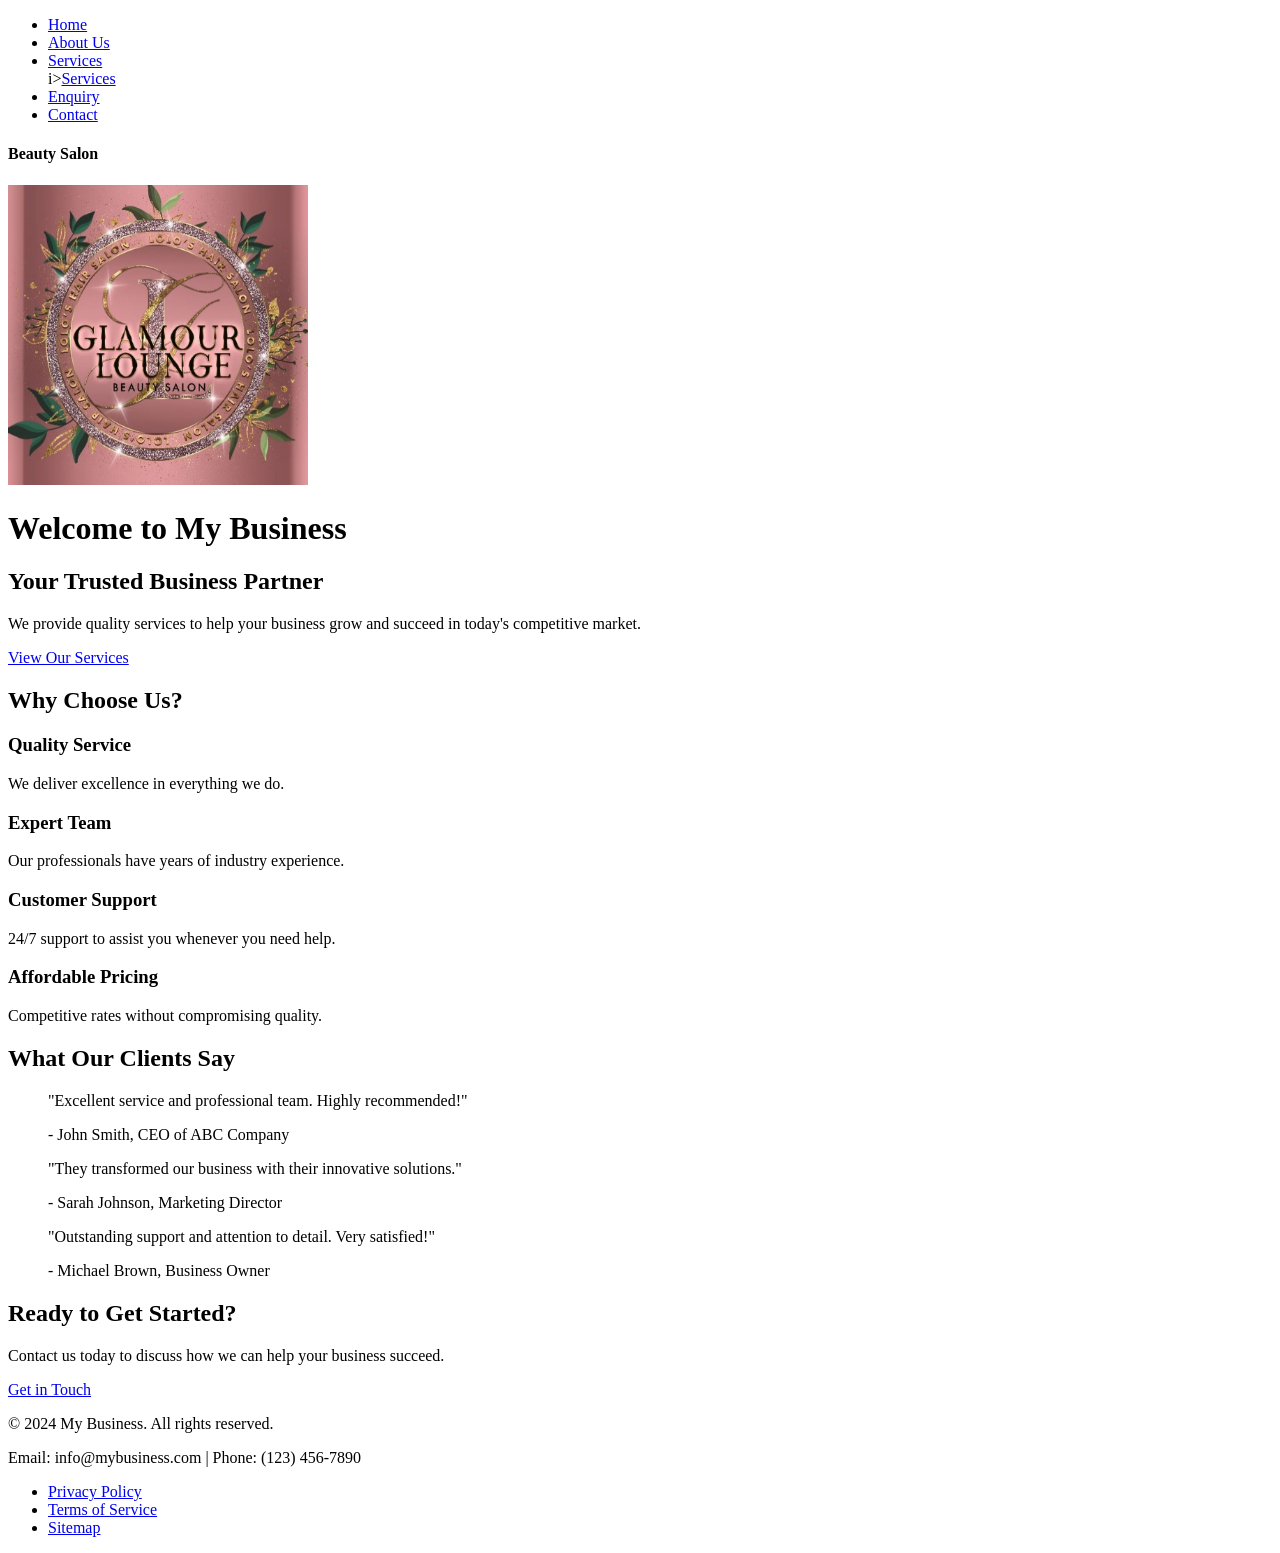
<file: BEAUTY GLAMOUR/index.html>
<!DOCTYPE html>
<html lang="en">
<head>
    <meta charset="UTF-8">
    <meta name="viewport" content="width=device-width, initial-scale=1.0">
    <title>Home - My Business</title>
</head>


<body>
    <header>
            
            <ul>
                <li><a href="index.html">Home</a></li>
                <li><a href="about.html">About Us</a></li>
                <li><a href="services.html">Services</a></li>
                i><a href="services.html">Services</a></li>
                <li><a href="enquiry.html">Enquiry</a></li>
                <li><a href="contact.html">Contact</a></li>
            </ul>
        </nav>
    </header>
          
    <main>
        <h4>Beauty Salon</h4>
          <img src="images/glamor-lounge (1).jpg" alt="frontal" width="300px" height="300px">
          <h1>Welcome to My Business</h1>
          <nav>
        <section>
            <h2>Your Trusted Business Partner</h2>
            <p>We provide quality services to help your business grow and succeed in today's competitive market.</p>
            <a href="services.html">View Our Services</a>
        </section>

        <section>
            <h2>Why Choose Us?</h2>
            <div>
                <h3>Quality Service</h3>
                <p>We deliver excellence in everything we do.</p>
            </div>
            <div>
                <h3>Expert Team</h3>
                <p>Our professionals have years of industry experience.</p>
            </div>
            <div>
                <h3>Customer Support</h3>
                <p>24/7 support to assist you whenever you need help.</p>
            </div>
            <div>
                <h3>Affordable Pricing</h3>
                <p>Competitive rates without compromising quality.</p>
            </div>
        </section>

        <section>
            <h2>What Our Clients Say</h2>
            <blockquote>
                <p>"Excellent service and professional team. Highly recommended!"</p>
                <footer>- John Smith, CEO of ABC Company</footer>
            </blockquote>
            <blockquote>
                <p>"They transformed our business with their innovative solutions."</p>
                <footer>- Sarah Johnson, Marketing Director</footer>
            </blockquote>
            <blockquote>
                <p>"Outstanding support and attention to detail. Very satisfied!"</p>
                <footer>- Michael Brown, Business Owner</footer>
            </blockquote>
        </section>

        <section>
            <h2>Ready to Get Started?</h2>
            <p>Contact us today to discuss how we can help your business succeed.</p>
            <a href="contact.html">Get in Touch</a>
        </section>
    </main>

    <footer>
        <p>&copy; 2024 My Business. All rights reserved.</p>
        <p>Email: info@mybusiness.com | Phone: (123) 456-7890</p>
        <nav>
            <ul>
                <li><a href="#">Privacy Policy</a></li>
                <li><a href="#">Terms of Service</a></li>
                <li><a href="#">Sitemap</a></li>
            </ul>
        </nav>
    </footer>
</body>
</html>
</file>
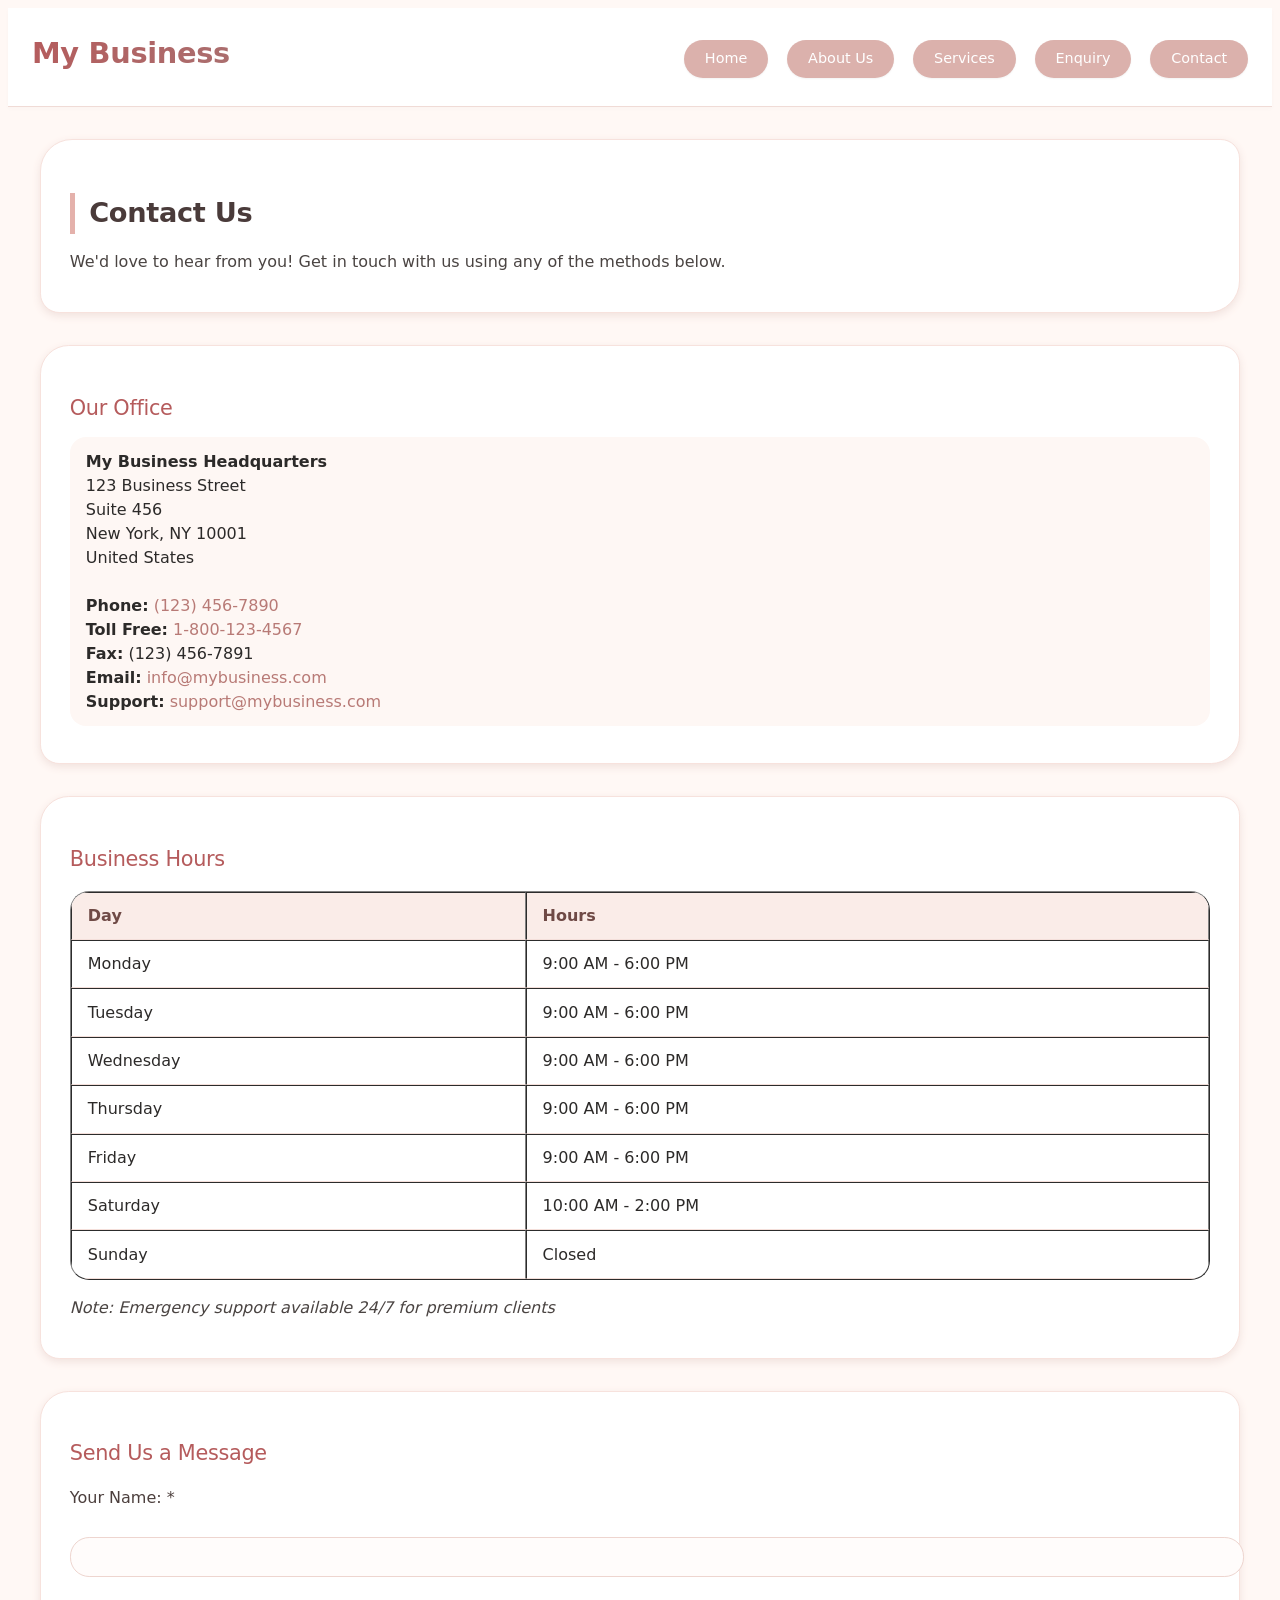
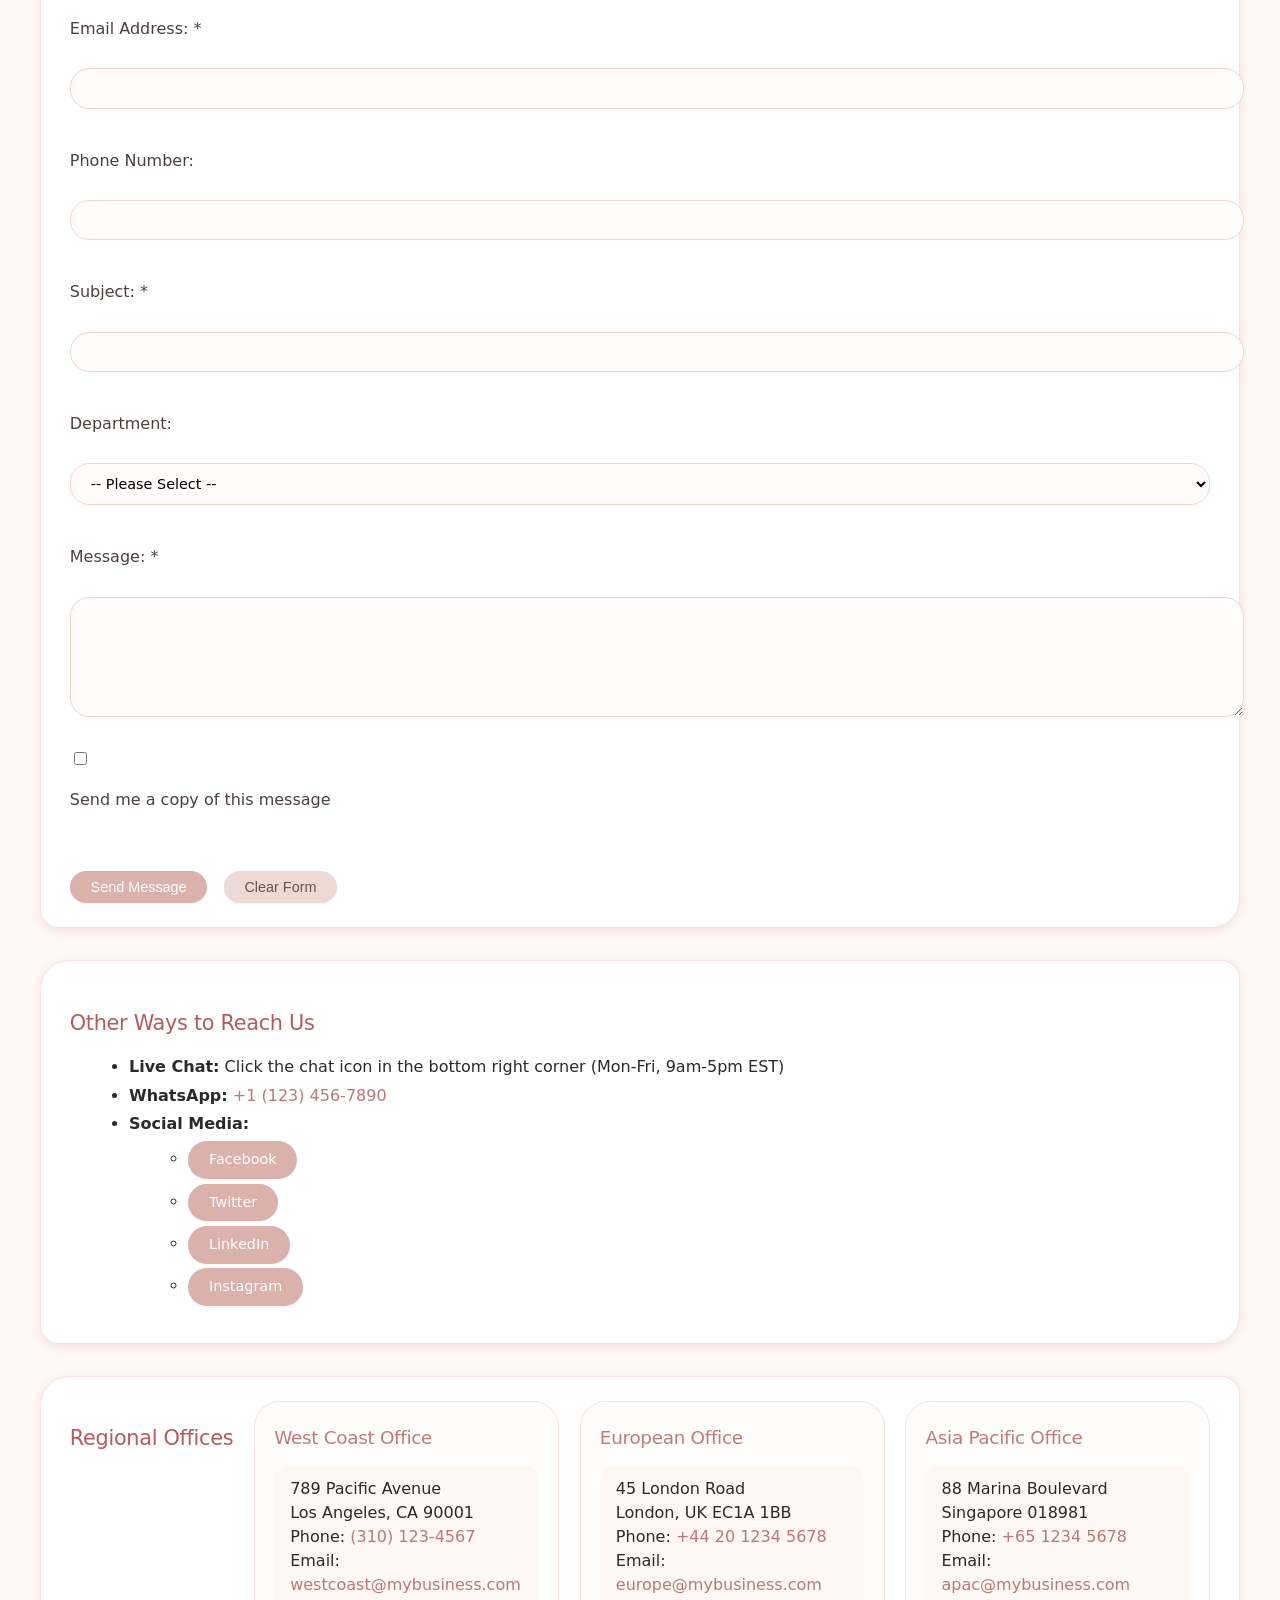
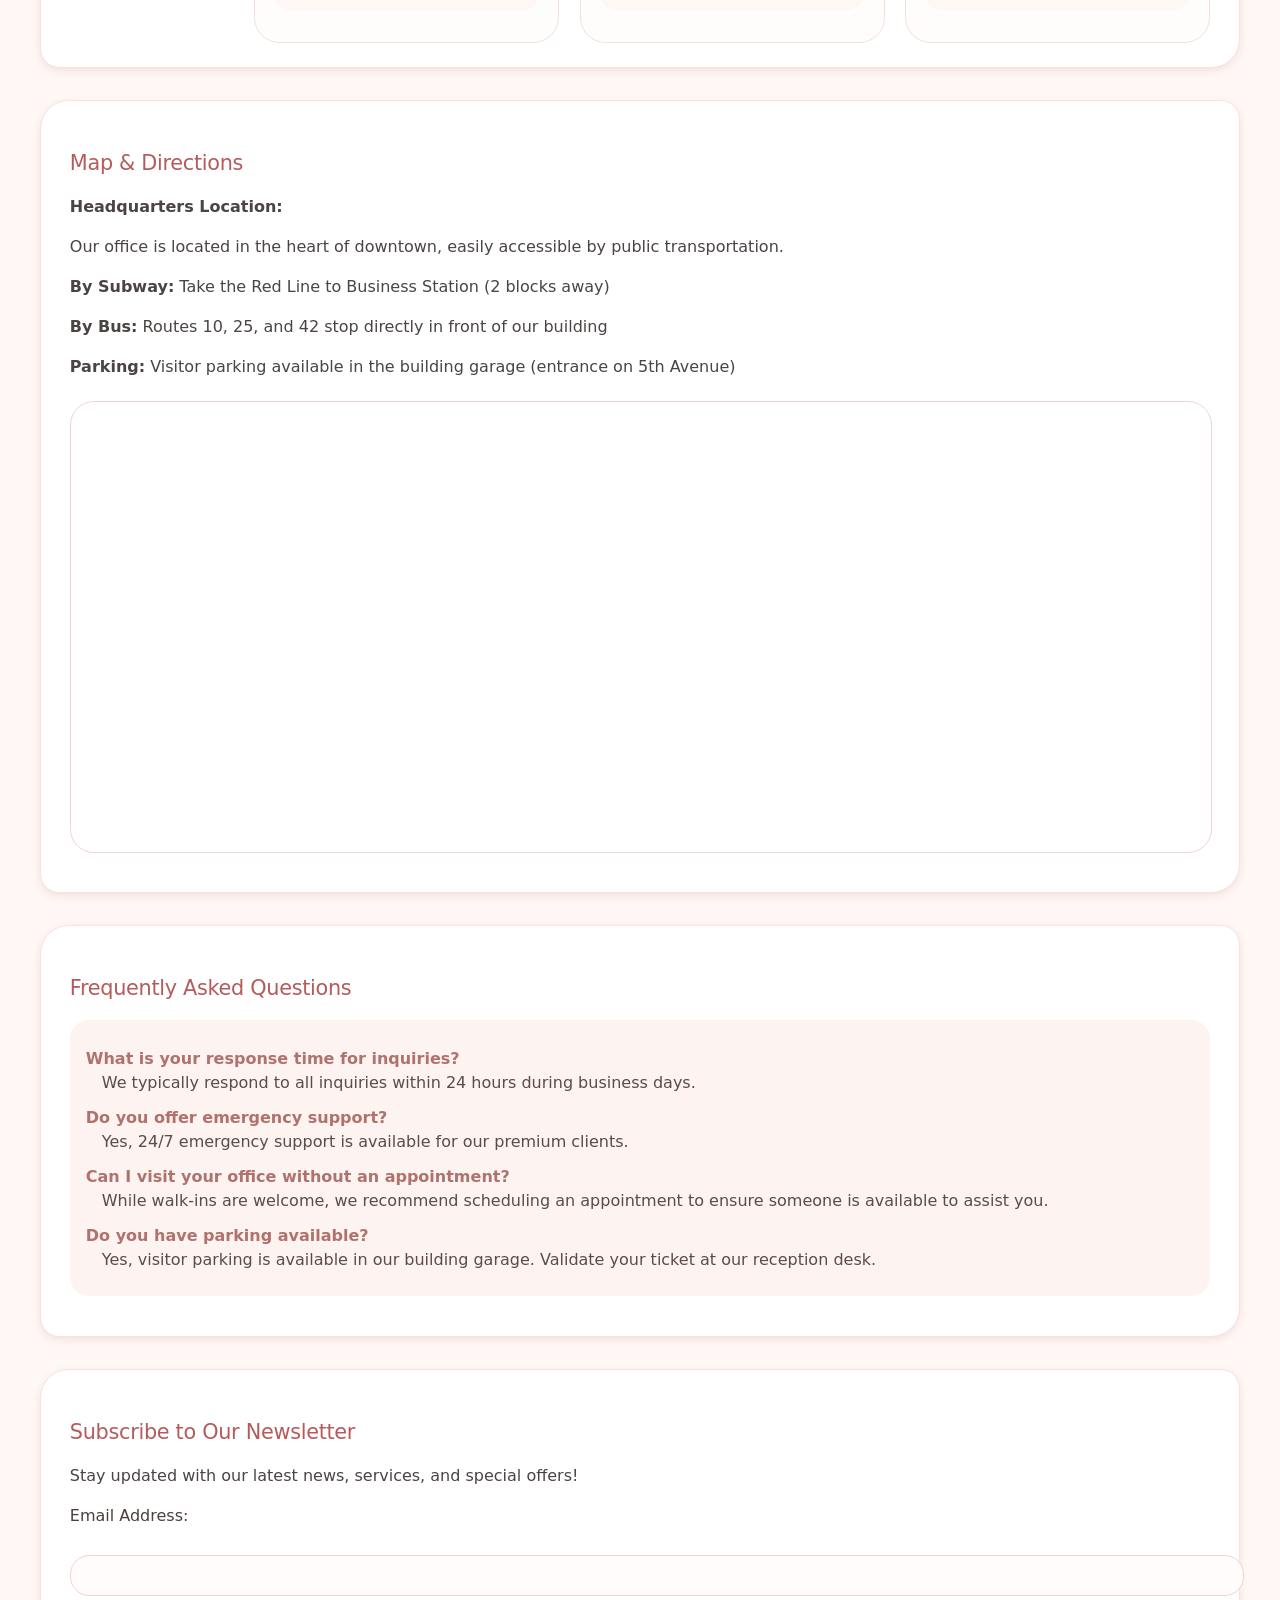
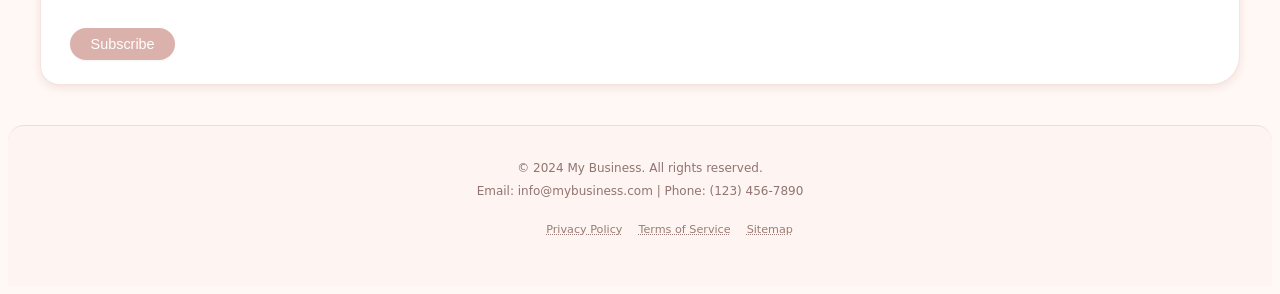
<file: contact.html>
<!DOCTYPE html>
<html lang="en">
<head>
    <meta charset="UTF-8">
    <meta name="viewport" content="width=device-width, initial-scale=1.0">
    <title>Contact Us - My Business</title>
     <link rel="stylesheet" href="styles.css">
</head>
<body>
    <header>
        <h1>My Business</h1>
        <nav>
            <ul>
                <li><a href="index.html">Home</a></li>
                <li><a href="about.html">About Us</a></li>
                <li><a href="services.html">Services</a></li>
                <li><a href="enquiry.html">Enquiry</a></li>
                <li><a href="contact.html">Contact</a></li>
            </ul>
        </nav>
    </header>

    <main>
        <section>
            <h2>Contact Us</h2>
            <p>We'd love to hear from you! Get in touch with us using any of the methods below.</p>
        </section>

        <section>
            <h3>Our Office</h3>
            <address>
                <strong>My Business Headquarters</strong><br>
                123 Business Street<br>
                Suite 456<br>
                New York, NY 10001<br>
                United States<br><br>
                
                <strong>Phone:</strong> <a href="tel:+11234567890">(123) 456-7890</a><br>
                <strong>Toll Free:</strong> <a href="tel:+18001234567">1-800-123-4567</a><br>
                <strong>Fax:</strong> (123) 456-7891<br>
                <strong>Email:</strong> <a href="mailto:info@mybusiness.com">info@mybusiness.com</a><br>
                <strong>Support:</strong> <a href="mailto:support@mybusiness.com">support@mybusiness.com</a>
            </address>
        </section>

        <section>
            <h3>Business Hours</h3>
            <table border="1">
                <thead>
                    <tr>
                        <th>Day</th>
                        <th>Hours</th>
                    </tr>
                </thead>
                <tbody>
                    <tr>
                        <td>Monday</td>
                        <td>9:00 AM - 6:00 PM</td>
                    </tr>
                    <tr>
                        <td>Tuesday</td>
                        <td>9:00 AM - 6:00 PM</td>
                    </tr>
                    <tr>
                        <td>Wednesday</td>
                        <td>9:00 AM - 6:00 PM</td>
                    </tr>
                    <tr>
                        <td>Thursday</td>
                        <td>9:00 AM - 6:00 PM</td>
                    </tr>
                    <tr>
                        <td>Friday</td>
                        <td>9:00 AM - 6:00 PM</td>
                    </tr>
                    <tr>
                        <td>Saturday</td>
                        <td>10:00 AM - 2:00 PM</td>
                    </tr>
                    <tr>
                        <td>Sunday</td>
                        <td>Closed</td>
                    </tr>
                </tbody>
            </table>
            <p><em>Note: Emergency support available 24/7 for premium clients</em></p>
        </section>

        <section>
            <h3>Send Us a Message</h3>
            <form action="#" method="POST">
                <label for="name">Your Name: *</label><br>
                <input type="text" id="name" name="name" required><br><br>

                <label for="emailContact">Email Address: *</label><br>
                <input type="email" id="emailContact" name="emailContact" required><br><br>

                <label for="phoneContact">Phone Number:</label><br>
                <input type="tel" id="phoneContact" name="phoneContact"><br><br>

                <label for="subject">Subject: *</label><br>
                <input type="text" id="subject" name="subject" required><br><br>

                <label for="department">Department:</label><br>
                <select id="department" name="department">
                    <option value="">-- Please Select --</option>
                    <option value="general">General Inquiry</option>
                    <option value="sales">Sales</option>
                    <option value="support">Technical Support</option>
                    <option value="billing">Billing</option>
                    <option value="hr">Human Resources</option>
                    <option value="partnership">Partnership Opportunities</option>
                </select><br><br>

                <label for="message">Message: *</label><br>
                <textarea id="message" name="message" rows="6" cols="50" required></textarea><br><br>

                <input type="checkbox" id="copyMe" name="copyMe" value="yes">
                <label for="copyMe">Send me a copy of this message</label><br><br>

                <button type="submit">Send Message</button>
                <button type="reset">Clear Form</button>
            </form>
        </section>

        <section>
            <h3>Other Ways to Reach Us</h3>
            <ul>
                <li><strong>Live Chat:</strong> Click the chat icon in the bottom right corner (Mon-Fri, 9am-5pm EST)</li>
                <li><strong>WhatsApp:</strong> <a href="https://wa.me/11234567890">+1 (123) 456-7890</a></li>
                <li><strong>Social Media:</strong>
                    <ul>
                        <li><a href="#">Facebook</a></li>
                        <li><a href="#">Twitter</a></li>
                        <li><a href="#">LinkedIn</a></li>
                        <li><a href="#">Instagram</a></li>
                    </ul>
                </li>
            </ul>
        </section>

        <section>
            <h3>Regional Offices</h3>
            
            <article>
                <h4>West Coast Office</h4>
                <address>
                    789 Pacific Avenue<br>
                    Los Angeles, CA 90001<br>
                    Phone: <a href="tel:+13101234567">(310) 123-4567</a><br>
                    Email: <a href="mailto:westcoast@mybusiness.com">westcoast@mybusiness.com</a>
                </address>
            </article>

            <article>
                <h4>European Office</h4>
                <address>
                    45 London Road<br>
                    London, UK EC1A 1BB<br>
                    Phone: <a href="tel:+442012345678">+44 20 1234 5678</a><br>
                    Email: <a href="mailto:europe@mybusiness.com">europe@mybusiness.com</a>
                </address>
            </article>

            <article>
                <h4>Asia Pacific Office</h4>
                <address>
                    88 Marina Boulevard<br>
                    Singapore 018981<br>
                    Phone: <a href="tel:+6512345678">+65 1234 5678</a><br>
                    Email: <a href="mailto:apac@mybusiness.com">apac@mybusiness.com</a>
                </address>
            </article>
        </section>

        <section>
            <h3>Map & Directions</h3>
            <p><strong>Headquarters Location:</strong></p>
            <p>Our office is located in the heart of downtown, easily accessible by public transportation.</p>
            <p><strong>By Subway:</strong> Take the Red Line to Business Station (2 blocks away)</p>
            <p><strong>By Bus:</strong> Routes 10, 25, and 42 stop directly in front of our building</p>
            <p><strong>Parking:</strong> Visitor parking available in the building garage (entrance on 5th Avenue)</p>
            <iframe src="https://www.google.com/maps/embed?pb=!1m18!1m12!1m3!1d193595.15830869428!2d-74.119763973046!3d40.69766374874431!2m3!1f0!2f0!3f0!3m2!1i1024!2i768!4f13.1!3m3!1m2!1s0x89c24fa5d33f083b%3A0xc80b8f06e177fe62!2sNew%20York%2C%20NY%2C%20USA!5e0!3m2!1sen!2s!4v1234567890123!5m2!1sen!2s" width="600" height="450" frameborder="0" allowfullscreen="" aria-hidden="false" tabindex="0"></iframe>
        </section>

        <section>
            <h3>Frequently Asked Questions</h3>
            <dl>
                <dt><strong>What is your response time for inquiries?</strong></dt>
                <dd>We typically respond to all inquiries within 24 hours during business days.</dd>

                <dt><strong>Do you offer emergency support?</strong></dt>
                <dd>Yes, 24/7 emergency support is available for our premium clients.</dd>

                <dt><strong>Can I visit your office without an appointment?</strong></dt>
                <dd>While walk-ins are welcome, we recommend scheduling an appointment to ensure someone is available to assist you.</dd>

                <dt><strong>Do you have parking available?</strong></dt>
                <dd>Yes, visitor parking is available in our building garage. Validate your ticket at our reception desk.</dd>
            </dl>
        </section>

        <section>
            <h3>Subscribe to Our Newsletter</h3>
            <p>Stay updated with our latest news, services, and special offers!</p>
            <form action="#" method="POST">
                <label for="newsletterEmail">Email Address:</label><br>
                <input type="email" id="newsletterEmail" name="newsletterEmail" required><br><br>
                <button type="submit">Subscribe</button>
            </form>
        </section>
    </main>

    <footer>
        <p>&copy; 2024 My Business. All rights reserved.</p>
        <p>Email: info@mybusiness.com | Phone: (123) 456-7890</p>
        <nav>
            <ul>
                <li><a href="#">Privacy Policy</a></li>
                <li><a href="#">Terms of Service</a></li>
                <li><a href="#">Sitemap</a></li>
            </ul>
        </nav>
    </footer>
</body>
</html>
</file>
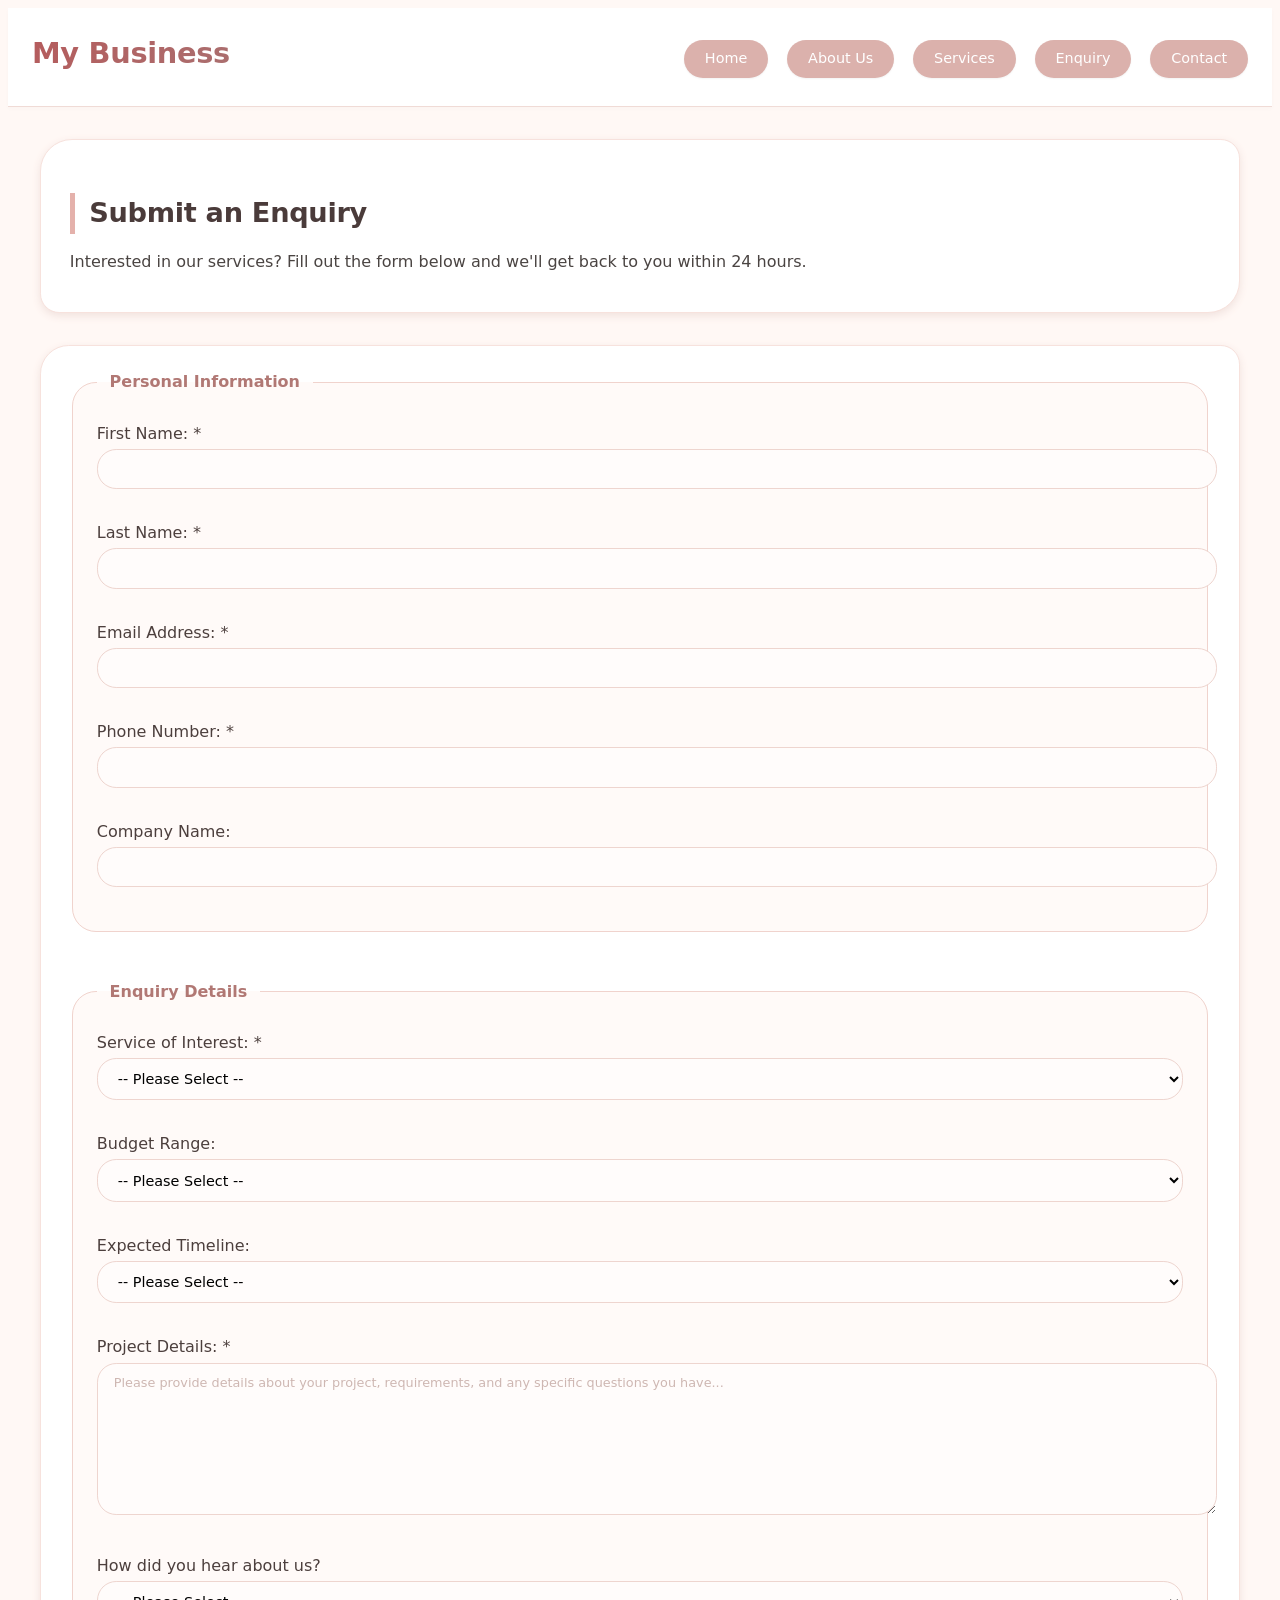
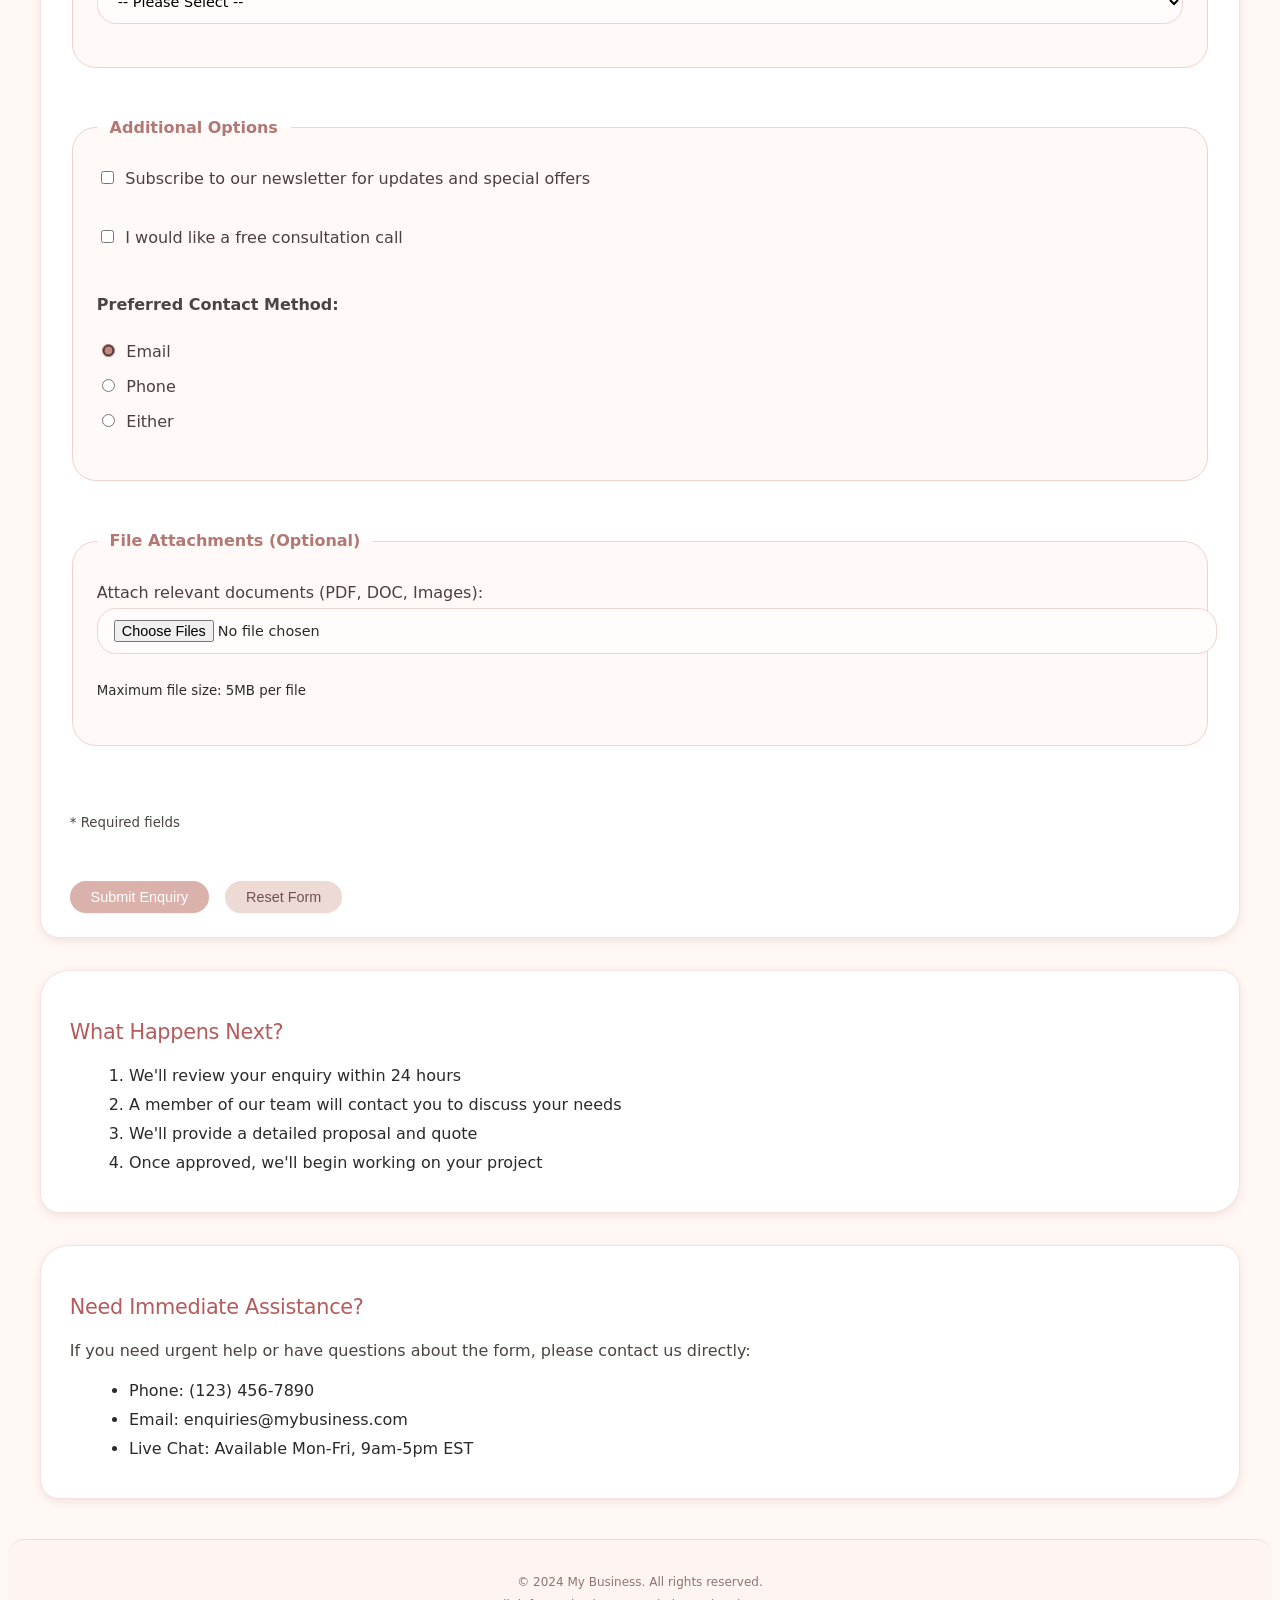
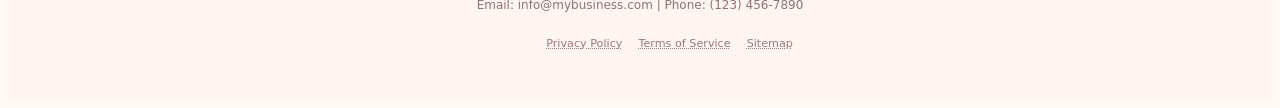
<file: enquiry.html>
<!DOCTYPE html>
<html lang="en">
<head>
    <meta charset="UTF-8">
    <meta name="viewport" content="width=device-width, initial-scale=1.0">
    <title>Enquiry - My Business</title>
     <link rel="stylesheet" href="styles.css">
</head>
<body>
    <header>
        <h1>My Business</h1>
        <nav>
            <ul>
                <li><a href="index.html">Home</a></li>
                <li><a href="about.html">About Us</a></li>
                <li><a href="services.html">Services</a></li>
                <li><a href="enquiry.html">Enquiry</a></li>
                <li><a href="contact.html">Contact</a></li>
            </ul>
        </nav>
    </header>

    <main>
        <section>
            <h2>Submit an Enquiry</h2>
            <p>Interested in our services? Fill out the form below and we'll get back to you within 24 hours.</p>
        </section>

        <section>
            <form action="#" method="POST">
                <fieldset>
                    <legend>Personal Information</legend>
                    
                    <label for="firstName">First Name: *</label>
                    <input type="text" id="firstName" name="firstName" required>
                    <br><br>

                    <label for="lastName">Last Name: *</label>
                    <input type="text" id="lastName" name="lastName" required>
                    <br><br>

                    <label for="email">Email Address: *</label>
                    <input type="email" id="email" name="email" required>
                    <br><br>

                    <label for="phone">Phone Number: *</label>
                    <input type="tel" id="phone" name="phone" required>
                    <br><br>

                    <label for="company">Company Name:</label>
                    <input type="text" id="company" name="company">
                    <br><br>
                </fieldset>

                <br>

                <fieldset>
                    <legend>Enquiry Details</legend>
                    
                    <label for="service">Service of Interest: *</label>
                    <select id="service" name="service" required>
                        <option value="">-- Please Select --</option>
                        <option value="web-development">Web Development</option>
                        <option value="digital-marketing">Digital Marketing</option>
                        <option value="business-consulting">Business Consulting</option>
                        <option value="graphic-design">Graphic Design</option>
                        <option value="mobile-app">Mobile App Development</option>
                        <option value="it-support">IT Support & Maintenance</option>
                        <option value="custom">Custom Solution</option>
                        <option value="other">Other</option>
                    </select>
                    <br><br>

                    <label for="budget">Budget Range:</label>
                    <select id="budget" name="budget">
                        <option value="">-- Please Select --</option>
                        <option value="under-1000">Under $1,000</option>
                        <option value="1000-5000">$1,000 - $5,000</option>
                        <option value="5000-10000">$5,000 - $10,000</option>
                        <option value="10000-25000">$10,000 - $25,000</option>
                        <option value="over-25000">Over $25,000</option>
                    </select>
                    <br><br>

                    <label for="timeline">Expected Timeline:</label>
                    <select id="timeline" name="timeline">
                        <option value="">-- Please Select --</option>
                        <option value="urgent">Urgent (Within 2 weeks)</option>
                        <option value="1month">Within 1 month</option>
                        <option value="3months">Within 3 months</option>
                        <option value="6months">Within 6 months</option>
                        <option value="flexible">Flexible</option>
                    </select>
                    <br><br>

                    <label for="details">Project Details: *</label><br>
                    <textarea id="details" name="details" rows="8" cols="50" required placeholder="Please provide details about your project, requirements, and any specific questions you have..."></textarea>
                    <br><br>

                    <label for="referral">How did you hear about us?</label>
                    <select id="referral" name="referral">
                        <option value="">-- Please Select --</option>
                        <option value="search-engine">Search Engine (Google, Bing, etc.)</option>
                        <option value="social-media">Social Media</option>
                        <option value="referral">Referral from friend/colleague</option>
                        <option value="advertisement">Advertisement</option>
                        <option value="existing-client">Existing Client</option>
                        <option value="other">Other</option>
                    </select>
                    <br><br>
                </fieldset>

                <br>

                <fieldset>
                    <legend>Additional Options</legend>
                    
                    <input type="checkbox" id="newsletter" name="newsletter" value="yes">
                    <label for="newsletter">Subscribe to our newsletter for updates and special offers</label>
                    <br><br>

                    <input type="checkbox" id="consultation" name="consultation" value="yes">
                    <label for="consultation">I would like a free consultation call</label>
                    <br><br>

                    <p><strong>Preferred Contact Method:</strong></p>
                    <input type="radio" id="contactEmail" name="contactMethod" value="email" checked>
                    <label for="contactEmail">Email</label><br>

                    <input type="radio" id="contactPhone" name="contactMethod" value="phone">
                    <label for="contactPhone">Phone</label><br>

                    <input type="radio" id="contactBoth" name="contactMethod" value="both">
                    <label for="contactBoth">Either</label>
                    <br><br>
                </fieldset>

                <br>

                <fieldset>
                    <legend>File Attachments (Optional)</legend>
                    
                    <label for="file">Attach relevant documents (PDF, DOC, Images):</label><br>
                    <input type="file" id="file" name="file" accept=".pdf,.doc,.docx,.jpg,.jpeg,.png" multiple>
                    <br><br>
                    <small>Maximum file size: 5MB per file</small>
                    <br><br>
                </fieldset>

                <br>

                <p><small>* Required fields</small></p>
                <br>

                <button type="submit">Submit Enquiry</button>
                <button type="reset">Reset Form</button>
            </form>
        </section>

        <section>
            <h3>What Happens Next?</h3>
            <ol>
                <li>We'll review your enquiry within 24 hours</li>
                <li>A member of our team will contact you to discuss your needs</li>
                <li>We'll provide a detailed proposal and quote</li>
                <li>Once approved, we'll begin working on your project</li>
            </ol>
        </section>

        <section>
            <h3>Need Immediate Assistance?</h3>
            <p>If you need urgent help or have questions about the form, please contact us directly:</p>
            <ul>
                <li>Phone: (123) 456-7890</li>
                <li>Email: enquiries@mybusiness.com</li>
                <li>Live Chat: Available Mon-Fri, 9am-5pm EST</li>
            </ul>
        </section>
    </main>

    <footer>
        <p>&copy; 2024 My Business. All rights reserved.</p>
        <p>Email: info@mybusiness.com | Phone: (123) 456-7890</p>
        <nav>
            <ul>
                <li><a href="#">Privacy Policy</a></li>
                <li><a href="#">Terms of Service</a></li>
                <li><a href="#">Sitemap</a></li>
            </ul>
        </nav>
    </footer>
</body>
</html>
</file>
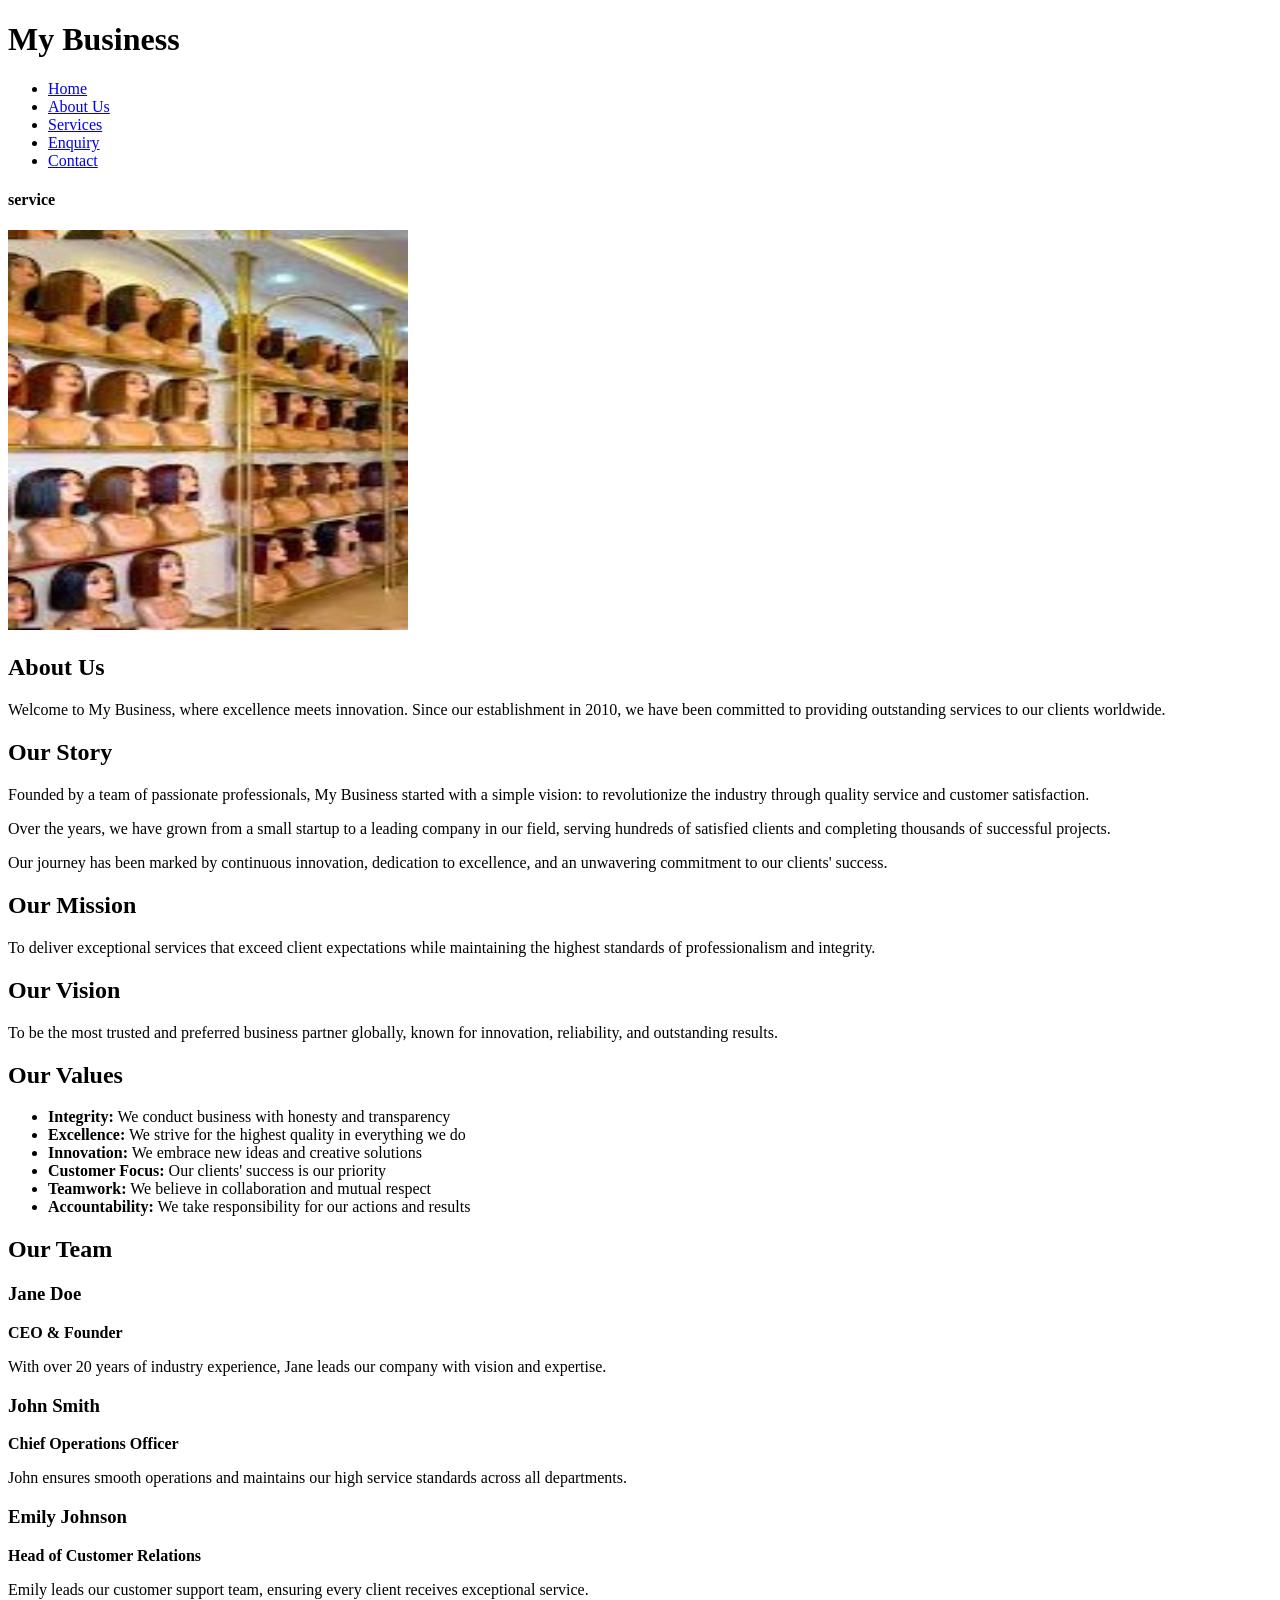
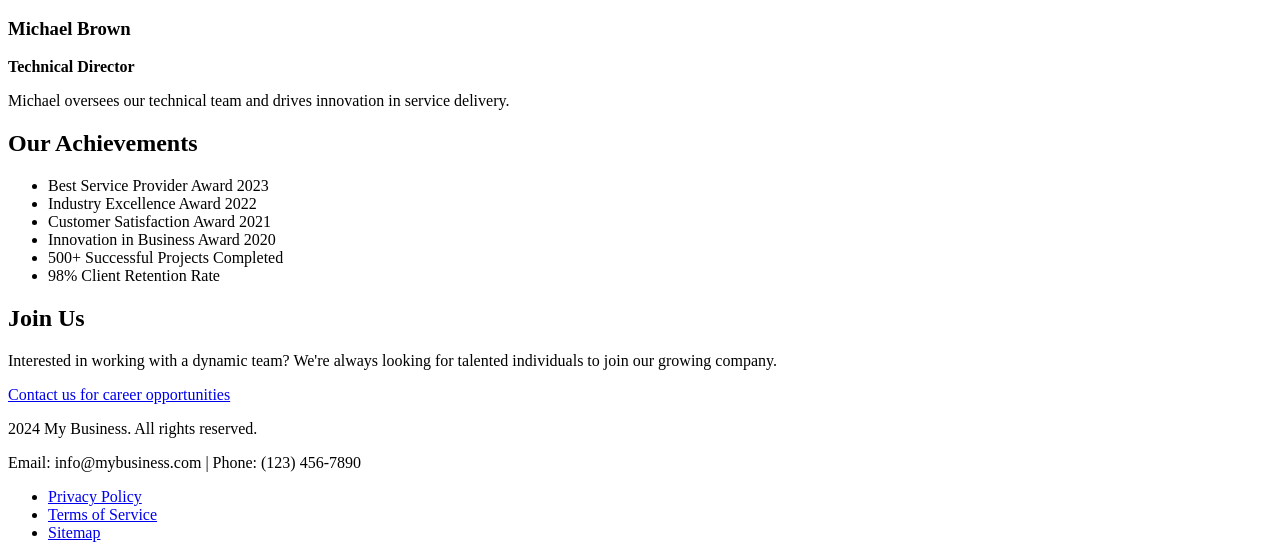
<file: BEAUTY GLAMOUR/about.html>
<!DOCTYPE html>
<html lang="en">
<head>
    <meta charset="UTF-8">
    <meta name="viewport" content="width=device-width, initial-scale=1.0">
    <title>About Us - My Business</title>
</head>
<body>
    <header>
        <h1>My Business</h1>
        <nav>
            <ul>
                <li><a href="index.html">Home</a></li>
                <li><a href="about.html">About Us</a></li>
                <li><a href="services.html">Services</a></li>
                <li><a href="enquiry.html">Enquiry</a></li>
                <li><a href="contact.html">Contact</a></li>
            </ul>
        </nav>
    </header>

    <main>
        <h4>service</h4>
        <img src="images/images.jpg" alt="service" width="400px" height="400px"
        <section>
        <section>
            <h2>About Us</h2>
            <p>Welcome to My Business, where excellence meets innovation. Since our establishment in 2010, we have been committed to providing outstanding services to our clients worldwide.</p>
        </section>

        <section>
            <h2>Our Story</h2>
            <p>Founded by a team of passionate professionals, My Business started with a simple vision: to revolutionize the industry through quality service and customer satisfaction.</p>
            <p>Over the years, we have grown from a small startup to a leading company in our field, serving hundreds of satisfied clients and completing thousands of successful projects.</p>
            <p>Our journey has been marked by continuous innovation, dedication to excellence, and an unwavering commitment to our clients' success.</p>
        </section>

        <section>
            <h2>Our Mission</h2>
            <p>To deliver exceptional services that exceed client expectations while maintaining the highest standards of professionalism and integrity.</p>
        </section>

        <section>
            <h2>Our Vision</h2>
            <p>To be the most trusted and preferred business partner globally, known for innovation, reliability, and outstanding results.</p>
        </section>

        <section>
            <h2>Our Values</h2>
            <ul>
                <li><strong>Integrity:</strong> We conduct business with honesty and transparency</li>
                <li><strong>Excellence:</strong> We strive for the highest quality in everything we do</li>
                <li><strong>Innovation:</strong> We embrace new ideas and creative solutions</li>
                <li><strong>Customer Focus:</strong> Our clients' success is our priority</li>
                <li><strong>Teamwork:</strong> We believe in collaboration and mutual respect</li>
                <li><strong>Accountability:</strong> We take responsibility for our actions and results</li>
            </ul>
        </section>

        <section>
            <h2>Our Team</h2>
            <article>
                <h3>Jane Doe</h3>
                <p><strong>CEO & Founder</strong></p>
                <p>With over 20 years of industry experience, Jane leads our company with vision and expertise.</p>
            </article>
            <article>
                <h3>John Smith</h3>
                <p><strong>Chief Operations Officer</strong></p>
                <p>John ensures smooth operations and maintains our high service standards across all departments.</p>
            </article>
            <article>
                <h3>Emily Johnson</h3>
                <p><strong>Head of Customer Relations</strong></p>
                <p>Emily leads our customer support team, ensuring every client receives exceptional service.</p>
            </article>
            <article>
                <h3>Michael Brown</h3>
                <p><strong>Technical Director</strong></p>
                <p>Michael oversees our technical team and drives innovation in service delivery.</p>
            </article>
        </section>

        <section>
            <h2>Our Achievements</h2>
            <ul>
                <li>Best Service Provider Award 2023</li>
                <li>Industry Excellence Award 2022</li>
                <li>Customer Satisfaction Award 2021</li>
                <li>Innovation in Business Award 2020</li>
                <li>500+ Successful Projects Completed</li>
                <li>98% Client Retention Rate</li>
            </ul>
        </section>

        <section>
            <h2>Join Us</h2>
            <p>Interested in working with a dynamic team? We're always looking for talented individuals to join our growing company.</p>
            <a href="contact.html">Contact us for career opportunities</a>
        </section>
    </main>

    <footer>
        <p> 2024 My Business. All rights reserved.</p>
        <p>Email: info@mybusiness.com | Phone: (123) 456-7890</p>
        <nav>
            <ul>
                <li><a href="#">Privacy Policy</a></li>
                <li><a href="#">Terms of Service</a></li>
                <li><a href="#">Sitemap</a></li>
            </ul>
        </nav>
    </footer>
</body>
</html>
</file>
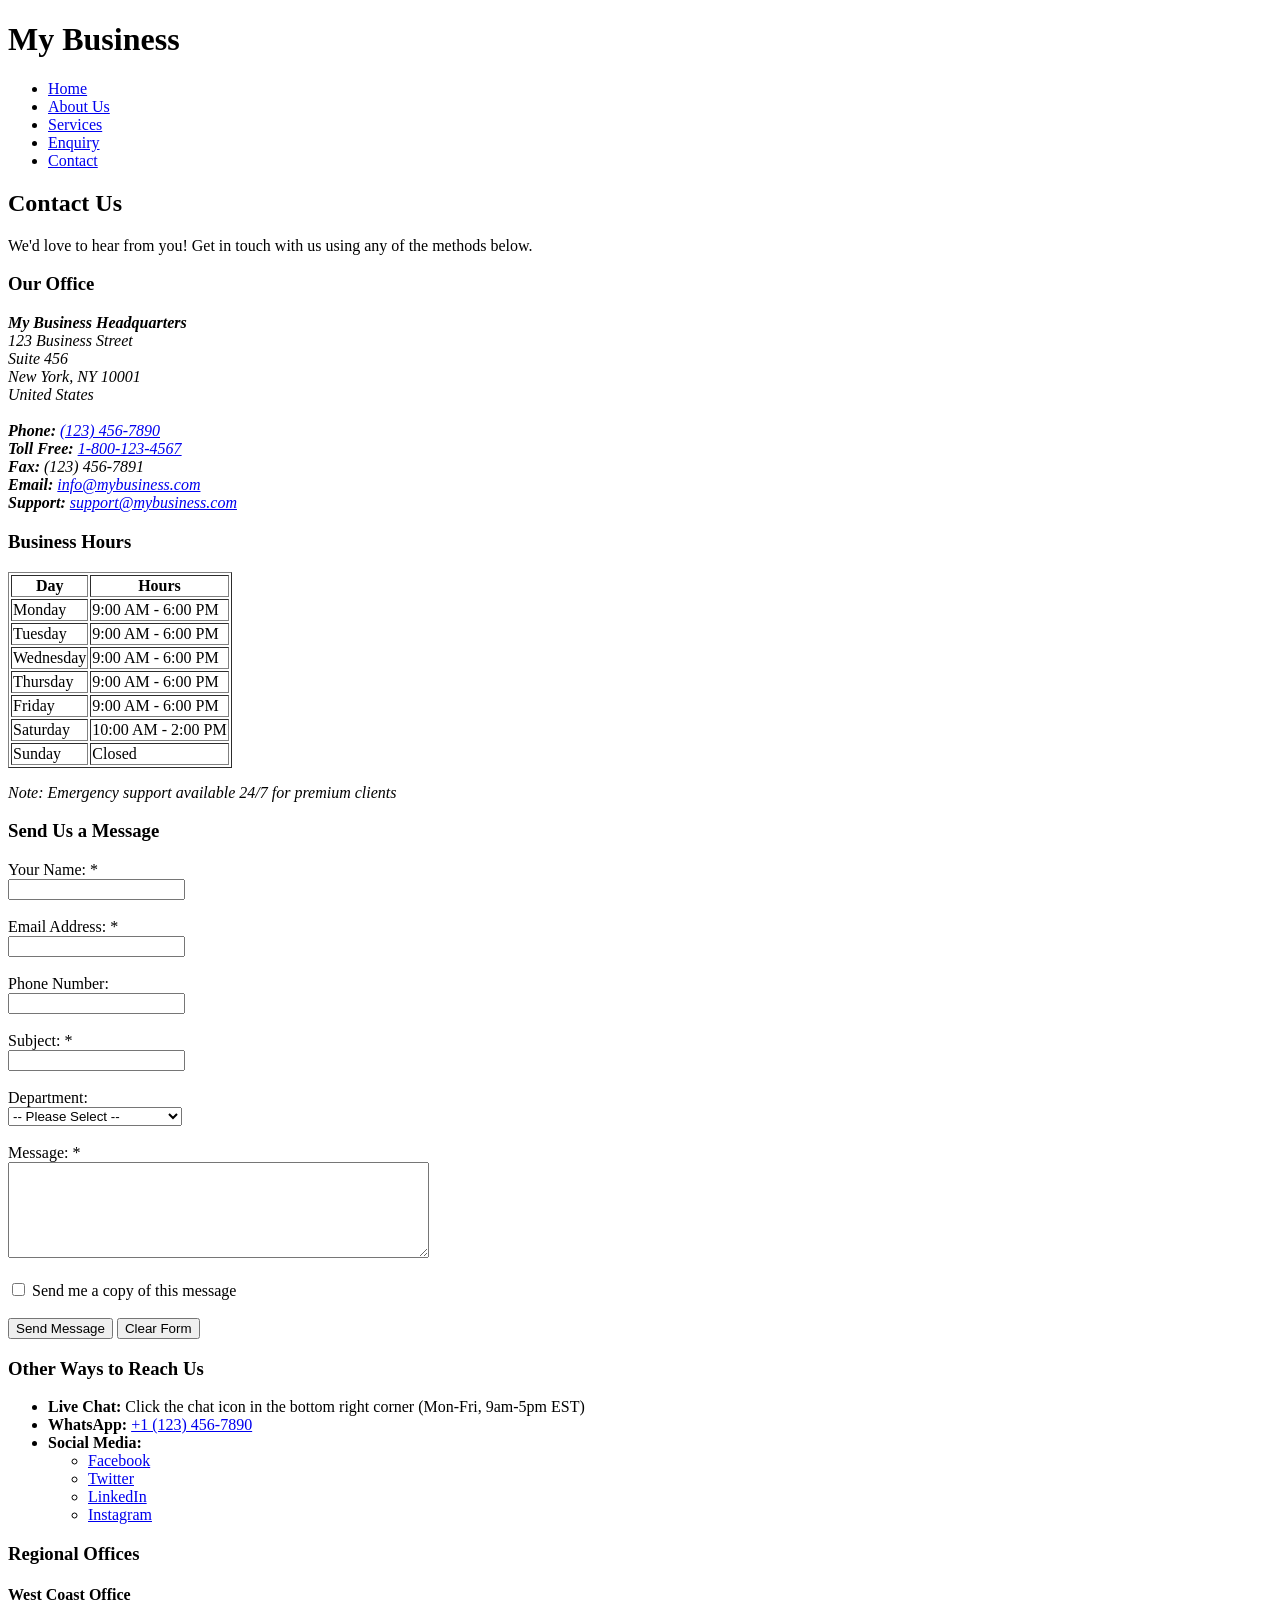
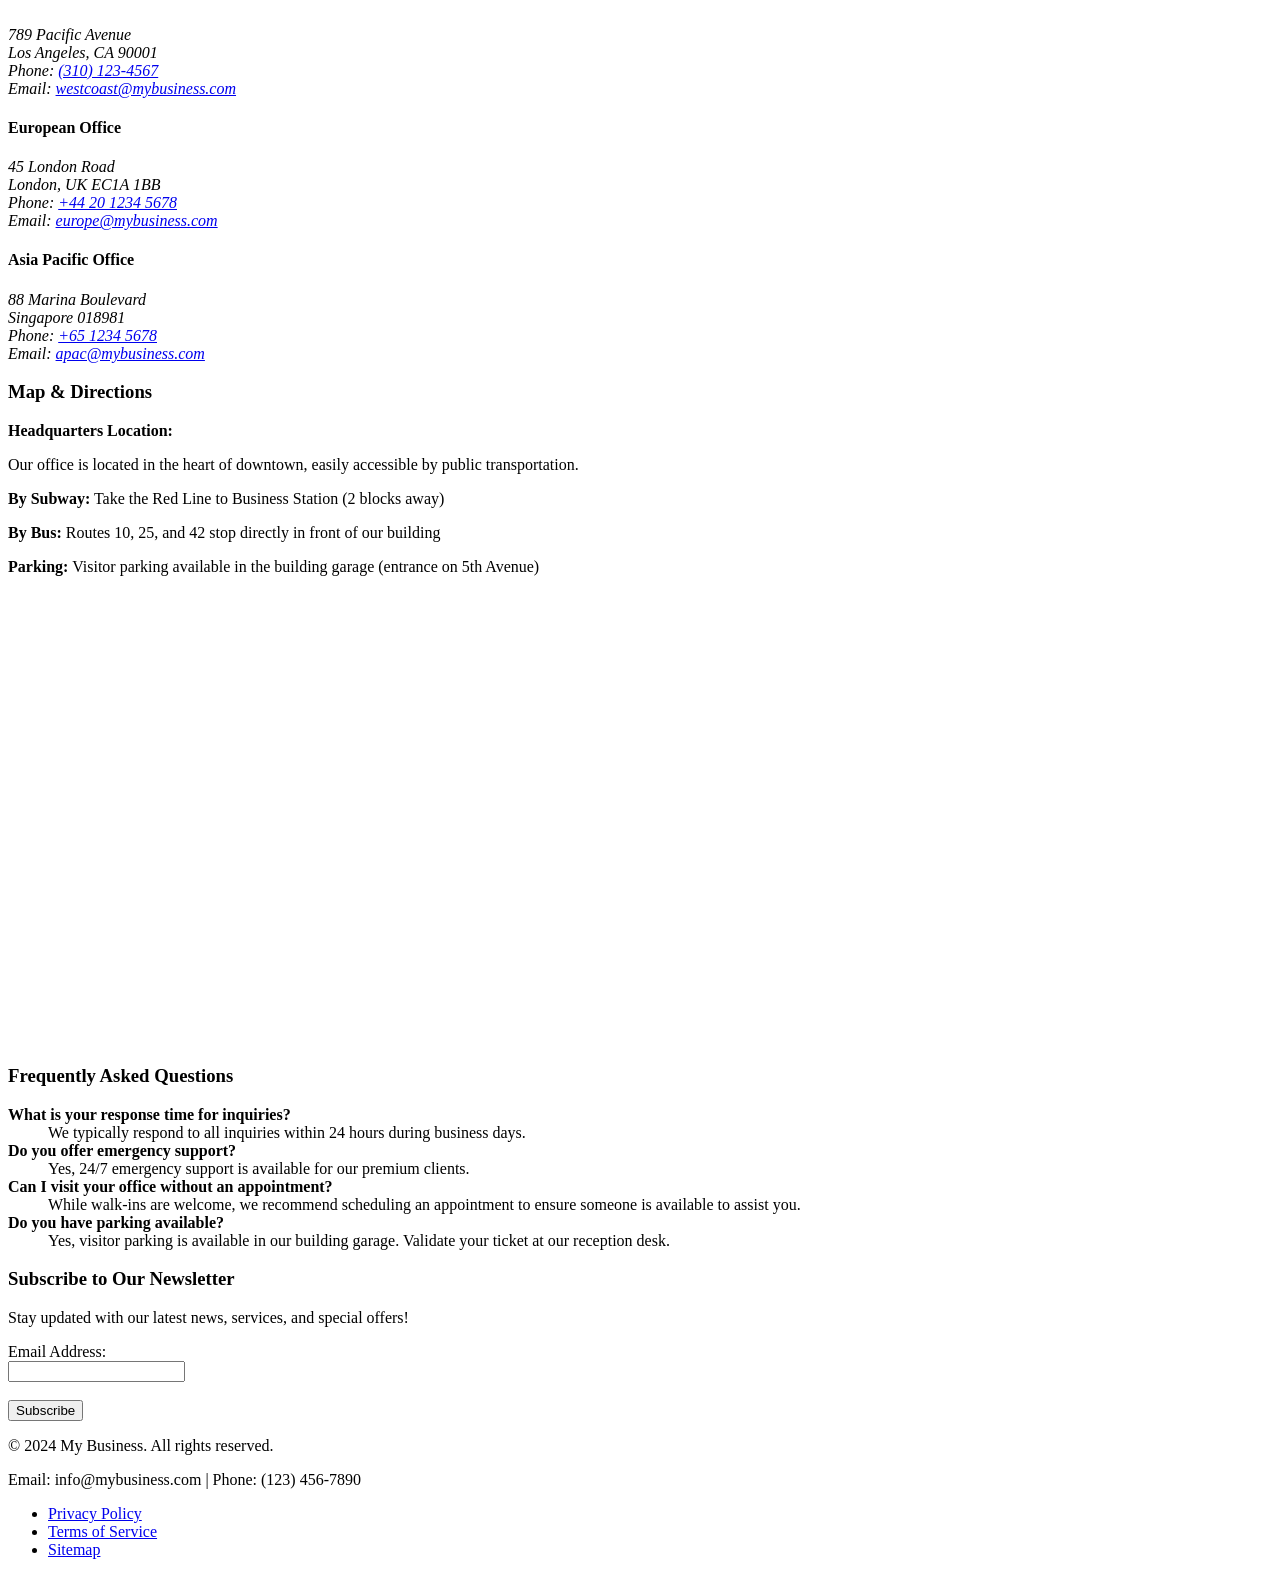
<file: BEAUTY GLAMOUR/contact.html>
<!DOCTYPE html>
<html lang="en">
<head>
    <meta charset="UTF-8">
    <meta name="viewport" content="width=device-width, initial-scale=1.0">
    <title>Contact Us - My Business</title>
</head>
<body>
    <header>
        <h1>My Business</h1>
        <nav>
            <ul>
                <li><a href="index.html">Home</a></li>
                <li><a href="about.html">About Us</a></li>
                <li><a href="services.html">Services</a></li>
                <li><a href="enquiry.html">Enquiry</a></li>
                <li><a href="contact.html">Contact</a></li>
            </ul>
        </nav>
    </header>

    <main>
        <section>
            <h2>Contact Us</h2>
            <p>We'd love to hear from you! Get in touch with us using any of the methods below.</p>
        </section>

        <section>
            <h3>Our Office</h3>
            <address>
                <strong>My Business Headquarters</strong><br>
                123 Business Street<br>
                Suite 456<br>
                New York, NY 10001<br>
                United States<br><br>
                
                <strong>Phone:</strong> <a href="tel:+11234567890">(123) 456-7890</a><br>
                <strong>Toll Free:</strong> <a href="tel:+18001234567">1-800-123-4567</a><br>
                <strong>Fax:</strong> (123) 456-7891<br>
                <strong>Email:</strong> <a href="mailto:info@mybusiness.com">info@mybusiness.com</a><br>
                <strong>Support:</strong> <a href="mailto:support@mybusiness.com">support@mybusiness.com</a>
            </address>
        </section>

        <section>
            <h3>Business Hours</h3>
            <table border="1">
                <thead>
                    <tr>
                        <th>Day</th>
                        <th>Hours</th>
                    </tr>
                </thead>
                <tbody>
                    <tr>
                        <td>Monday</td>
                        <td>9:00 AM - 6:00 PM</td>
                    </tr>
                    <tr>
                        <td>Tuesday</td>
                        <td>9:00 AM - 6:00 PM</td>
                    </tr>
                    <tr>
                        <td>Wednesday</td>
                        <td>9:00 AM - 6:00 PM</td>
                    </tr>
                    <tr>
                        <td>Thursday</td>
                        <td>9:00 AM - 6:00 PM</td>
                    </tr>
                    <tr>
                        <td>Friday</td>
                        <td>9:00 AM - 6:00 PM</td>
                    </tr>
                    <tr>
                        <td>Saturday</td>
                        <td>10:00 AM - 2:00 PM</td>
                    </tr>
                    <tr>
                        <td>Sunday</td>
                        <td>Closed</td>
                    </tr>
                </tbody>
            </table>
            <p><em>Note: Emergency support available 24/7 for premium clients</em></p>
        </section>

        <section>
            <h3>Send Us a Message</h3>
            <form action="#" method="POST">
                <label for="name">Your Name: *</label><br>
                <input type="text" id="name" name="name" required><br><br>

                <label for="emailContact">Email Address: *</label><br>
                <input type="email" id="emailContact" name="emailContact" required><br><br>

                <label for="phoneContact">Phone Number:</label><br>
                <input type="tel" id="phoneContact" name="phoneContact"><br><br>

                <label for="subject">Subject: *</label><br>
                <input type="text" id="subject" name="subject" required><br><br>

                <label for="department">Department:</label><br>
                <select id="department" name="department">
                    <option value="">-- Please Select --</option>
                    <option value="general">General Inquiry</option>
                    <option value="sales">Sales</option>
                    <option value="support">Technical Support</option>
                    <option value="billing">Billing</option>
                    <option value="hr">Human Resources</option>
                    <option value="partnership">Partnership Opportunities</option>
                </select><br><br>

                <label for="message">Message: *</label><br>
                <textarea id="message" name="message" rows="6" cols="50" required></textarea><br><br>

                <input type="checkbox" id="copyMe" name="copyMe" value="yes">
                <label for="copyMe">Send me a copy of this message</label><br><br>

                <button type="submit">Send Message</button>
                <button type="reset">Clear Form</button>
            </form>
        </section>

        <section>
            <h3>Other Ways to Reach Us</h3>
            <ul>
                <li><strong>Live Chat:</strong> Click the chat icon in the bottom right corner (Mon-Fri, 9am-5pm EST)</li>
                <li><strong>WhatsApp:</strong> <a href="https://wa.me/11234567890">+1 (123) 456-7890</a></li>
                <li><strong>Social Media:</strong>
                    <ul>
                        <li><a href="#">Facebook</a></li>
                        <li><a href="#">Twitter</a></li>
                        <li><a href="#">LinkedIn</a></li>
                        <li><a href="#">Instagram</a></li>
                    </ul>
                </li>
            </ul>
        </section>

        <section>
            <h3>Regional Offices</h3>
            
            <article>
                <h4>West Coast Office</h4>
                <address>
                    789 Pacific Avenue<br>
                    Los Angeles, CA 90001<br>
                    Phone: <a href="tel:+13101234567">(310) 123-4567</a><br>
                    Email: <a href="mailto:westcoast@mybusiness.com">westcoast@mybusiness.com</a>
                </address>
            </article>

            <article>
                <h4>European Office</h4>
                <address>
                    45 London Road<br>
                    London, UK EC1A 1BB<br>
                    Phone: <a href="tel:+442012345678">+44 20 1234 5678</a><br>
                    Email: <a href="mailto:europe@mybusiness.com">europe@mybusiness.com</a>
                </address>
            </article>

            <article>
                <h4>Asia Pacific Office</h4>
                <address>
                    88 Marina Boulevard<br>
                    Singapore 018981<br>
                    Phone: <a href="tel:+6512345678">+65 1234 5678</a><br>
                    Email: <a href="mailto:apac@mybusiness.com">apac@mybusiness.com</a>
                </address>
            </article>
        </section>

        <section>
            <h3>Map & Directions</h3>
            <p><strong>Headquarters Location:</strong></p>
            <p>Our office is located in the heart of downtown, easily accessible by public transportation.</p>
            <p><strong>By Subway:</strong> Take the Red Line to Business Station (2 blocks away)</p>
            <p><strong>By Bus:</strong> Routes 10, 25, and 42 stop directly in front of our building</p>
            <p><strong>Parking:</strong> Visitor parking available in the building garage (entrance on 5th Avenue)</p>
            <iframe src="https://www.google.com/maps/embed?pb=!1m18!1m12!1m3!1d193595.15830869428!2d-74.119763973046!3d40.69766374874431!2m3!1f0!2f0!3f0!3m2!1i1024!2i768!4f13.1!3m3!1m2!1s0x89c24fa5d33f083b%3A0xc80b8f06e177fe62!2sNew%20York%2C%20NY%2C%20USA!5e0!3m2!1sen!2s!4v1234567890123!5m2!1sen!2s" width="600" height="450" frameborder="0" allowfullscreen="" aria-hidden="false" tabindex="0"></iframe>
        </section>

        <section>
            <h3>Frequently Asked Questions</h3>
            <dl>
                <dt><strong>What is your response time for inquiries?</strong></dt>
                <dd>We typically respond to all inquiries within 24 hours during business days.</dd>

                <dt><strong>Do you offer emergency support?</strong></dt>
                <dd>Yes, 24/7 emergency support is available for our premium clients.</dd>

                <dt><strong>Can I visit your office without an appointment?</strong></dt>
                <dd>While walk-ins are welcome, we recommend scheduling an appointment to ensure someone is available to assist you.</dd>

                <dt><strong>Do you have parking available?</strong></dt>
                <dd>Yes, visitor parking is available in our building garage. Validate your ticket at our reception desk.</dd>
            </dl>
        </section>

        <section>
            <h3>Subscribe to Our Newsletter</h3>
            <p>Stay updated with our latest news, services, and special offers!</p>
            <form action="#" method="POST">
                <label for="newsletterEmail">Email Address:</label><br>
                <input type="email" id="newsletterEmail" name="newsletterEmail" required><br><br>
                <button type="submit">Subscribe</button>
            </form>
        </section>
    </main>

    <footer>
        <p>&copy; 2024 My Business. All rights reserved.</p>
        <p>Email: info@mybusiness.com | Phone: (123) 456-7890</p>
        <nav>
            <ul>
                <li><a href="#">Privacy Policy</a></li>
                <li><a href="#">Terms of Service</a></li>
                <li><a href="#">Sitemap</a></li>
            </ul>
        </nav>
    </footer>
</body>
</html>
</file>
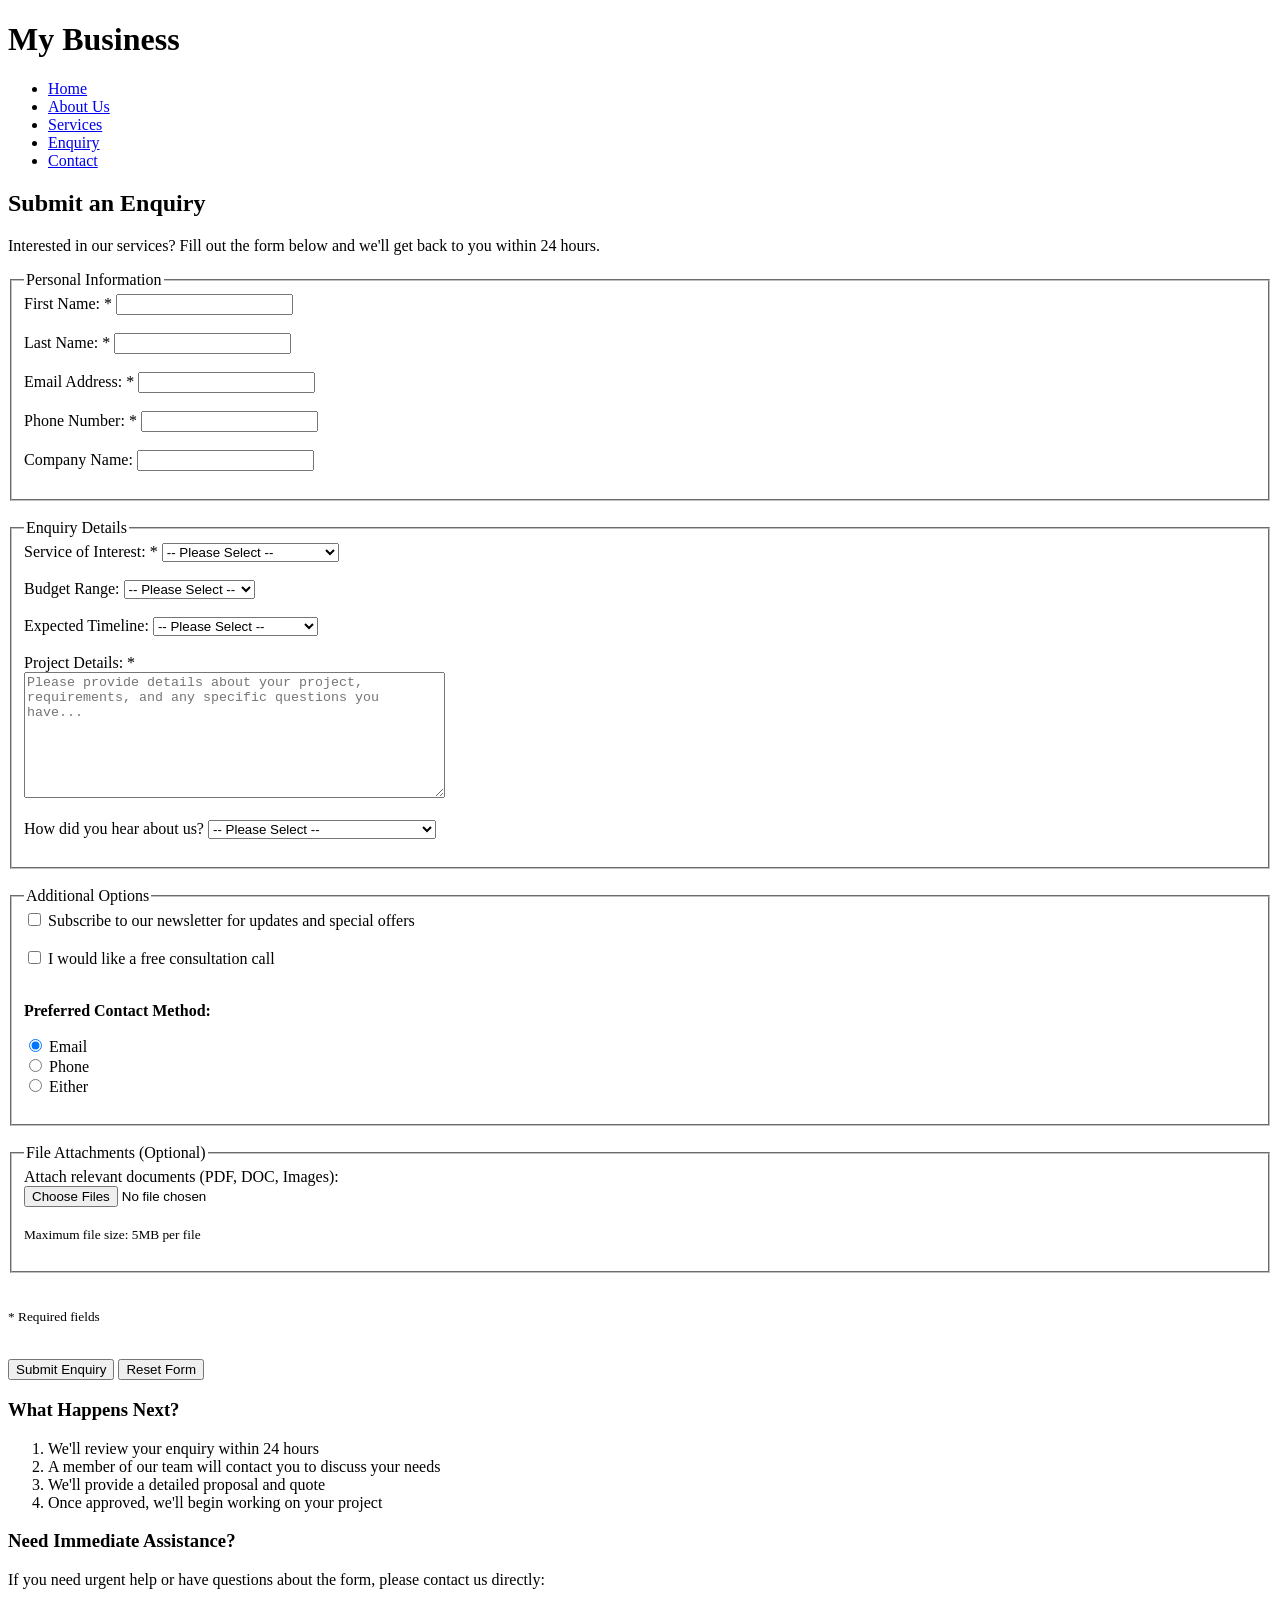
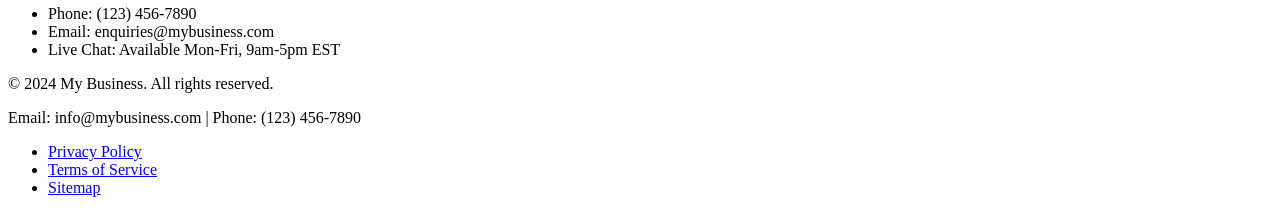
<file: BEAUTY GLAMOUR/enquiry.html>
<!DOCTYPE html>
<html lang="en">
<head>
    <meta charset="UTF-8">
    <meta name="viewport" content="width=device-width, initial-scale=1.0">
    <title>Enquiry - My Business</title>
</head>
<body>
    <header>
        <h1>My Business</h1>
        <nav>
            <div class="nav">
            <ul>
                <li><a href="index.html">Home</a></li>
                <li><a href="about.html">About Us</a></li>
                <li><a href="services.html">Services</a></li>
                <li><a href="enquiry.html">Enquiry</a></li>
                <li><a href="contact.html">Contact</a></li>
            </ul>
        </nav>
    </header>

    <main>
        <section>
            <h2>Submit an Enquiry</h2>
            <p>Interested in our services? Fill out the form below and we'll get back to you within 24 hours.</p>
        </section>

        <section>
            <form action="#" method="POST">
                <fieldset>
                    <legend>Personal Information</legend>
                    
                    <label for="firstName">First Name: *</label>
                    <input type="text" id="firstName" name="firstName" required>
                    <br><br>

                    <label for="lastName">Last Name: *</label>
                    <input type="text" id="lastName" name="lastName" required>
                    <br><br>

                    <label for="email">Email Address: *</label>
                    <input type="email" id="email" name="email" required>
                    <br><br>

                    <label for="phone">Phone Number: *</label>
                    <input type="tel" id="phone" name="phone" required>
                    <br><br>

                    <label for="company">Company Name:</label>
                    <input type="text" id="company" name="company">
                    <br><br>
                </fieldset>

                <br>

                <fieldset>
                    <legend>Enquiry Details</legend>
                    
                    <label for="service">Service of Interest: *</label>
                    <select id="service" name="service" required>
                        <option value="">-- Please Select --</option>
                        <option value="web-development">Web Development</option>
                        <option value="digital-marketing">Digital Marketing</option>
                        <option value="business-consulting">Business Consulting</option>
                        <option value="graphic-design">Graphic Design</option>
                        <option value="mobile-app">Mobile App Development</option>
                        <option value="it-support">IT Support & Maintenance</option>
                        <option value="custom">Custom Solution</option>
                        <option value="other">Other</option>
                    </select>
                    <br><br>

                    <label for="budget">Budget Range:</label>
                    <select id="budget" name="budget">
                        <option value="">-- Please Select --</option>
                        <option value="under-1000">Under $1,000</option>
                        <option value="1000-5000">$1,000 - $5,000</option>
                        <option value="5000-10000">$5,000 - $10,000</option>
                        <option value="10000-25000">$10,000 - $25,000</option>
                        <option value="over-25000">Over $25,000</option>
                    </select>
                    <br><br>

                    <label for="timeline">Expected Timeline:</label>
                    <select id="timeline" name="timeline">
                        <option value="">-- Please Select --</option>
                        <option value="urgent">Urgent (Within 2 weeks)</option>
                        <option value="1month">Within 1 month</option>
                        <option value="3months">Within 3 months</option>
                        <option value="6months">Within 6 months</option>
                        <option value="flexible">Flexible</option>
                    </select>
                    <br><br>

                    <label for="details">Project Details: *</label><br>
                    <textarea id="details" name="details" rows="8" cols="50" required placeholder="Please provide details about your project, requirements, and any specific questions you have..."></textarea>
                    <br><br>

                    <label for="referral">How did you hear about us?</label>
                    <select id="referral" name="referral">
                        <option value="">-- Please Select --</option>
                        <option value="search-engine">Search Engine (Google, Bing, etc.)</option>
                        <option value="social-media">Social Media</option>
                        <option value="referral">Referral from friend/colleague</option>
                        <option value="advertisement">Advertisement</option>
                        <option value="existing-client">Existing Client</option>
                        <option value="other">Other</option>
                    </select>
                    <br><br>
                </fieldset>

                <br>

                <fieldset>
                    <legend>Additional Options</legend>
                    
                    <input type="checkbox" id="newsletter" name="newsletter" value="yes">
                    <label for="newsletter">Subscribe to our newsletter for updates and special offers</label>
                    <br><br>

                    <input type="checkbox" id="consultation" name="consultation" value="yes">
                    <label for="consultation">I would like a free consultation call</label>
                    <br><br>

                    <p><strong>Preferred Contact Method:</strong></p>
                    <input type="radio" id="contactEmail" name="contactMethod" value="email" checked>
                    <label for="contactEmail">Email</label><br>

                    <input type="radio" id="contactPhone" name="contactMethod" value="phone">
                    <label for="contactPhone">Phone</label><br>

                    <input type="radio" id="contactBoth" name="contactMethod" value="both">
                    <label for="contactBoth">Either</label>
                    <br><br>
                </fieldset>

                <br>

                <fieldset>
                    <legend>File Attachments (Optional)</legend>
                    
                    <label for="file">Attach relevant documents (PDF, DOC, Images):</label><br>
                    <input type="file" id="file" name="file" accept=".pdf,.doc,.docx,.jpg,.jpeg,.png" multiple>
                    <br><br>
                    <small>Maximum file size: 5MB per file</small>
                    <br><br>
                </fieldset>

                <br>

                <p><small>* Required fields</small></p>
                <br>

                <button type="submit">Submit Enquiry</button>
                <button type="reset">Reset Form</button>
            </form>
        </section>

        <section>
            <h3>What Happens Next?</h3>
            <ol>
                <li>We'll review your enquiry within 24 hours</li>
                <li>A member of our team will contact you to discuss your needs</li>
                <li>We'll provide a detailed proposal and quote</li>
                <li>Once approved, we'll begin working on your project</li>
            </ol>
        </section>

        <section>
            <h3>Need Immediate Assistance?</h3>
            <p>If you need urgent help or have questions about the form, please contact us directly:</p>
            <ul>
                <li>Phone: (123) 456-7890</li>
                <li>Email: enquiries@mybusiness.com</li>
                <li>Live Chat: Available Mon-Fri, 9am-5pm EST</li>
            </ul>
        </section>
    </main>

    <footer>
        <p>&copy; 2024 My Business. All rights reserved.</p>
        <p>Email: info@mybusiness.com | Phone: (123) 456-7890</p>
        <nav>
            <ul>
                <li><a href="#">Privacy Policy</a></li>
                <li><a href="#">Terms of Service</a></li>
                <li><a href="#">Sitemap</a></li>
            </ul>
        </nav>
    </footer>
</body>
</html>
</file>
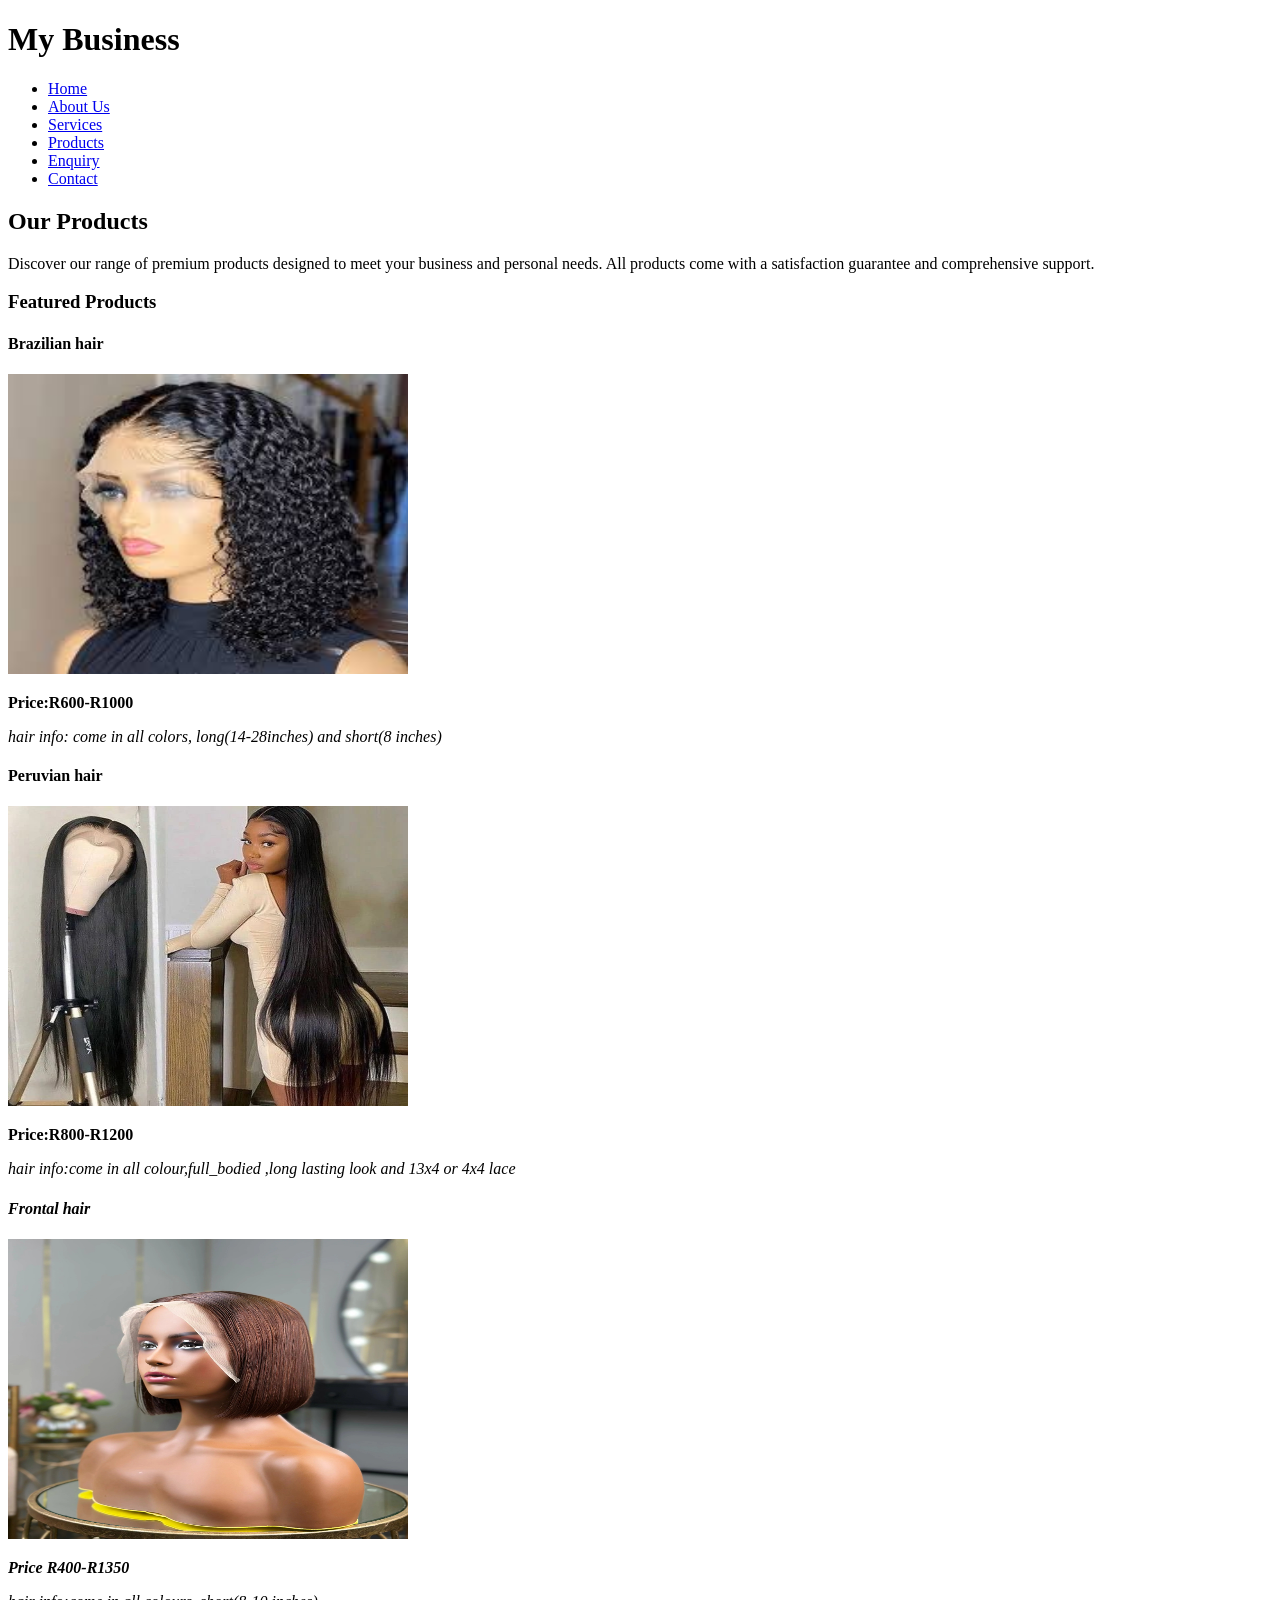
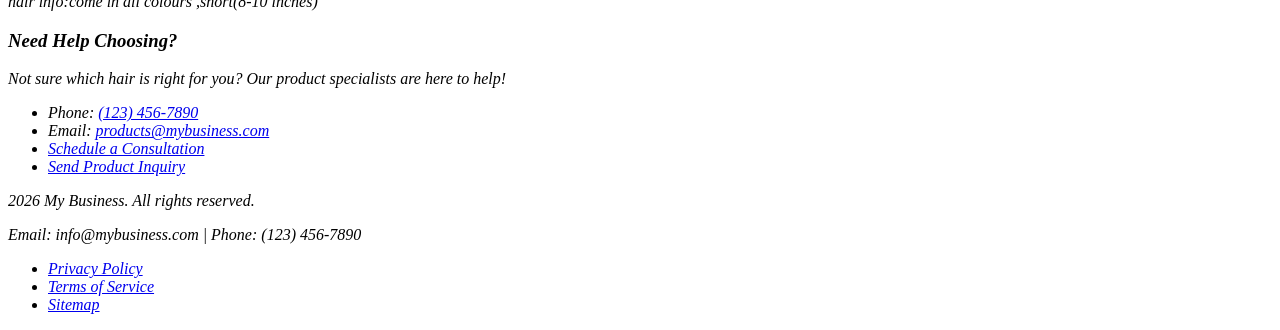
<file: BEAUTY GLAMOUR/product.html>
<!DOCTYPE html>
<html lang="en">
<head>
    <meta charset="UTF-8">
    <meta name="viewport" content="width=device-width, initial-scale=1.0">
    <title>Our Products - My Business</title>
</head>
<body>
    <header>
        <h1>My Business</h1>
        <nav>
            <ul>
                <li><a href="index.html">Home</a></li>
                <li><a href="about.html">About Us</a></li>
                <li><a href="services.html">Services</a></li>
                <li><a href="product.html">Products</a></li>
                <li><a href="enquiry.html">Enquiry</a></li>
                <li><a href="contact.html">Contact</a></li>
            </ul>
        </nav>
    </header>

    <main>
        <section>
            <h2>Our Products</h2>
            <p>Discover our range of premium products designed to meet your business and personal needs. All products come with a satisfaction guarantee and comprehensive support.</p>
        </section>

        <section>
            <h3>Featured Products</h3>
            
            <article>
                <h4>Brazilian hair</h4>
                <img src="images/brazilian hair.jpg" alt="wig" width="400" height="300" >
                <p><strong>Price:R600-R1000</strong></p>
                <p><em>hair info: come in all colors, long(14-28inches) and short(8 inches)</em></p>
            </article>

            <article>
                <h4>Peruvian hair</h4>
                <img src="images/peruvian hair.jpg" alt="wig" width="400" height="300">
                <p><strong>Price:R800-R1200</strong></p>
                <p><em>hair info:come in all colour,full_bodied ,long lasting look and 13x4 or 4x4 lace
            </article>


            <article>
                <h4>Frontal hair</h4>
                <img src="images/frontal.jpg" alt="wig" width="400" height="300">
                <p><strong>Price R400-R1350</strong></p>
                <p><em>hair info:come in all colours ,short(8-10 inches)</em></p>
            </article>

        <section>
            <h3>Need Help Choosing?</h3>
            <p>Not sure which hair is right for you? Our product specialists are here to help!</p>
            <ul>
                <li>Phone: <a href="tel:+11234567890">(123) 456-7890</a></li>
                <li>Email: <a href="mailto:products@mybusiness.com">products@mybusiness.com</a></li>
                <li><a href="contact.html">Schedule a Consultation</a></li>
                <li><a href="enquiry.html">Send Product Inquiry</a></li>
            </ul>
        </section>
    </main>

    <footer>
        <p>2026 My Business. All rights reserved.</p>
        <p>Email: info@mybusiness.com | Phone: (123) 456-7890</p>
        <nav>
            <ul>
                <li><a href="Privacy Policy">Privacy Policy</a></li>
                <li><a href="Term of Service">Terms of Service</a></li>
                <li><a href="Sitemap">Sitemap</a></li>
            </ul>
        </nav>
    </footer>
</body>
</html>
</file>
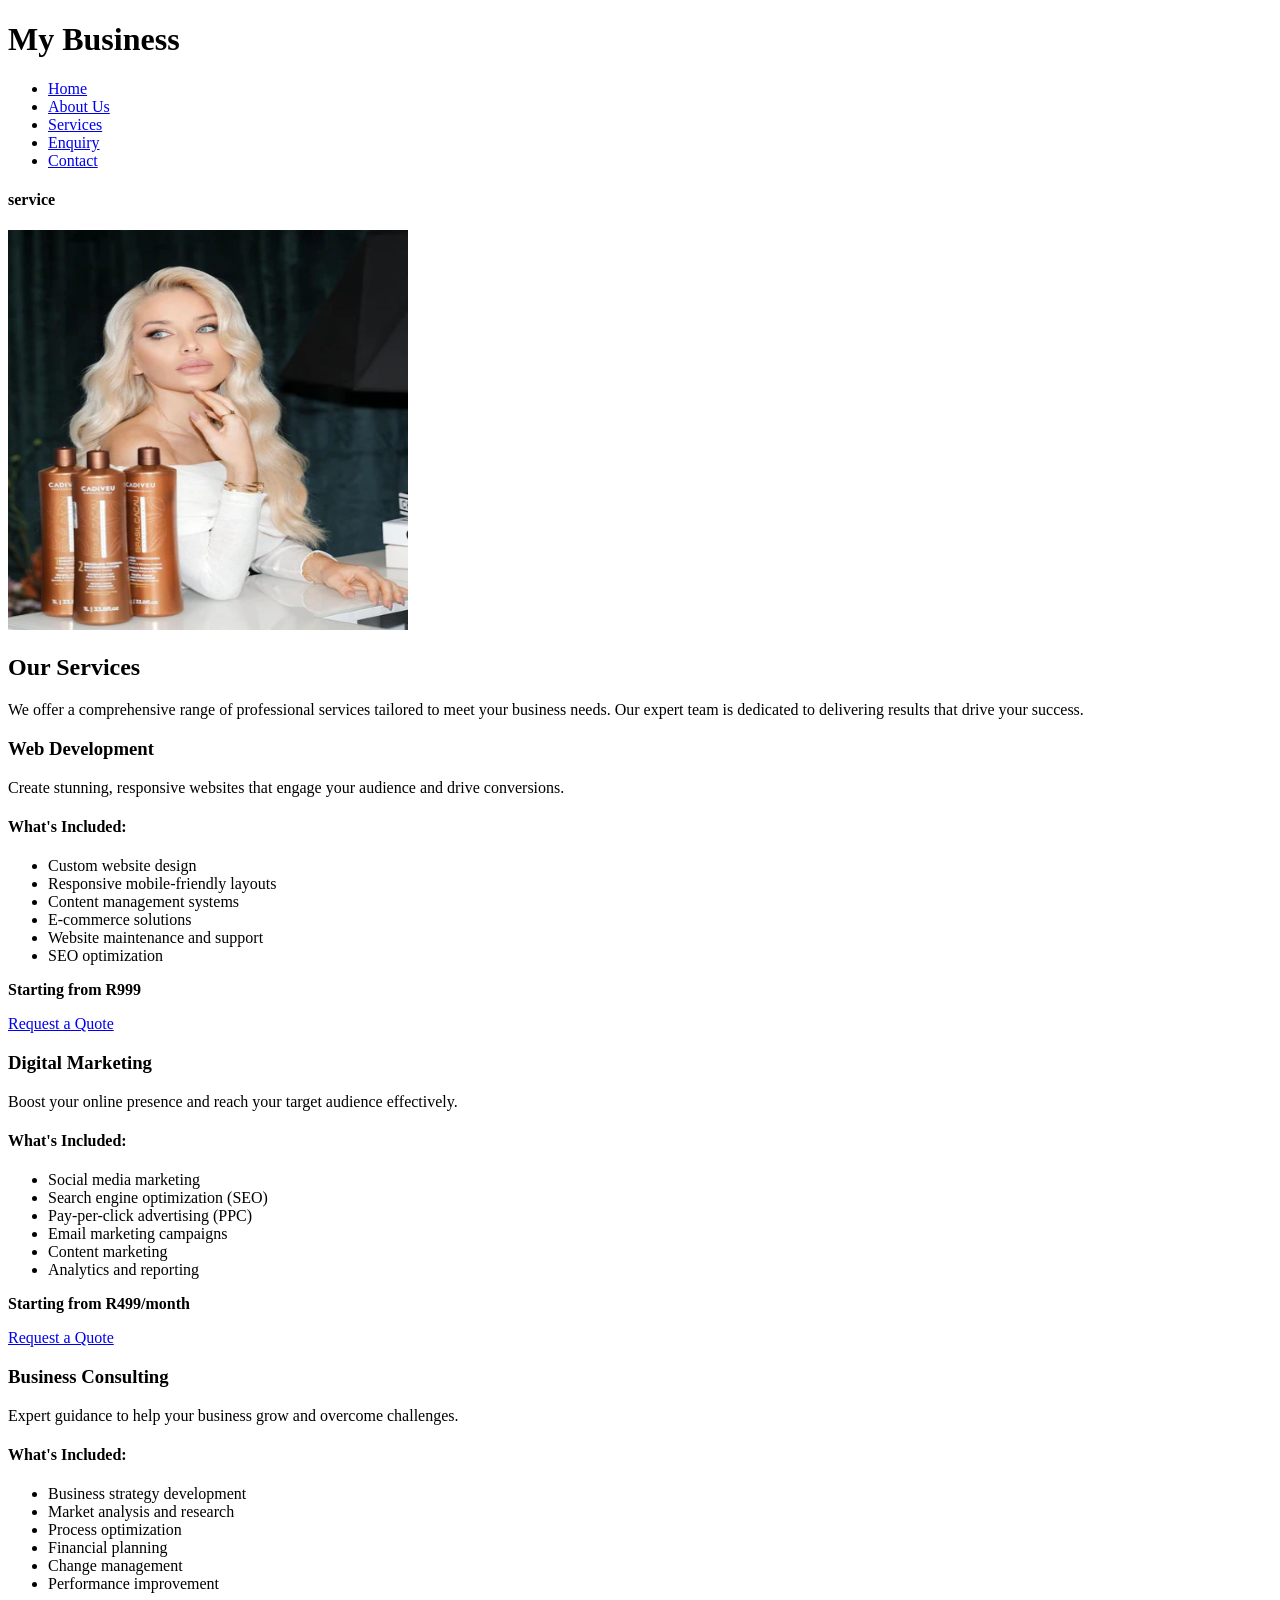
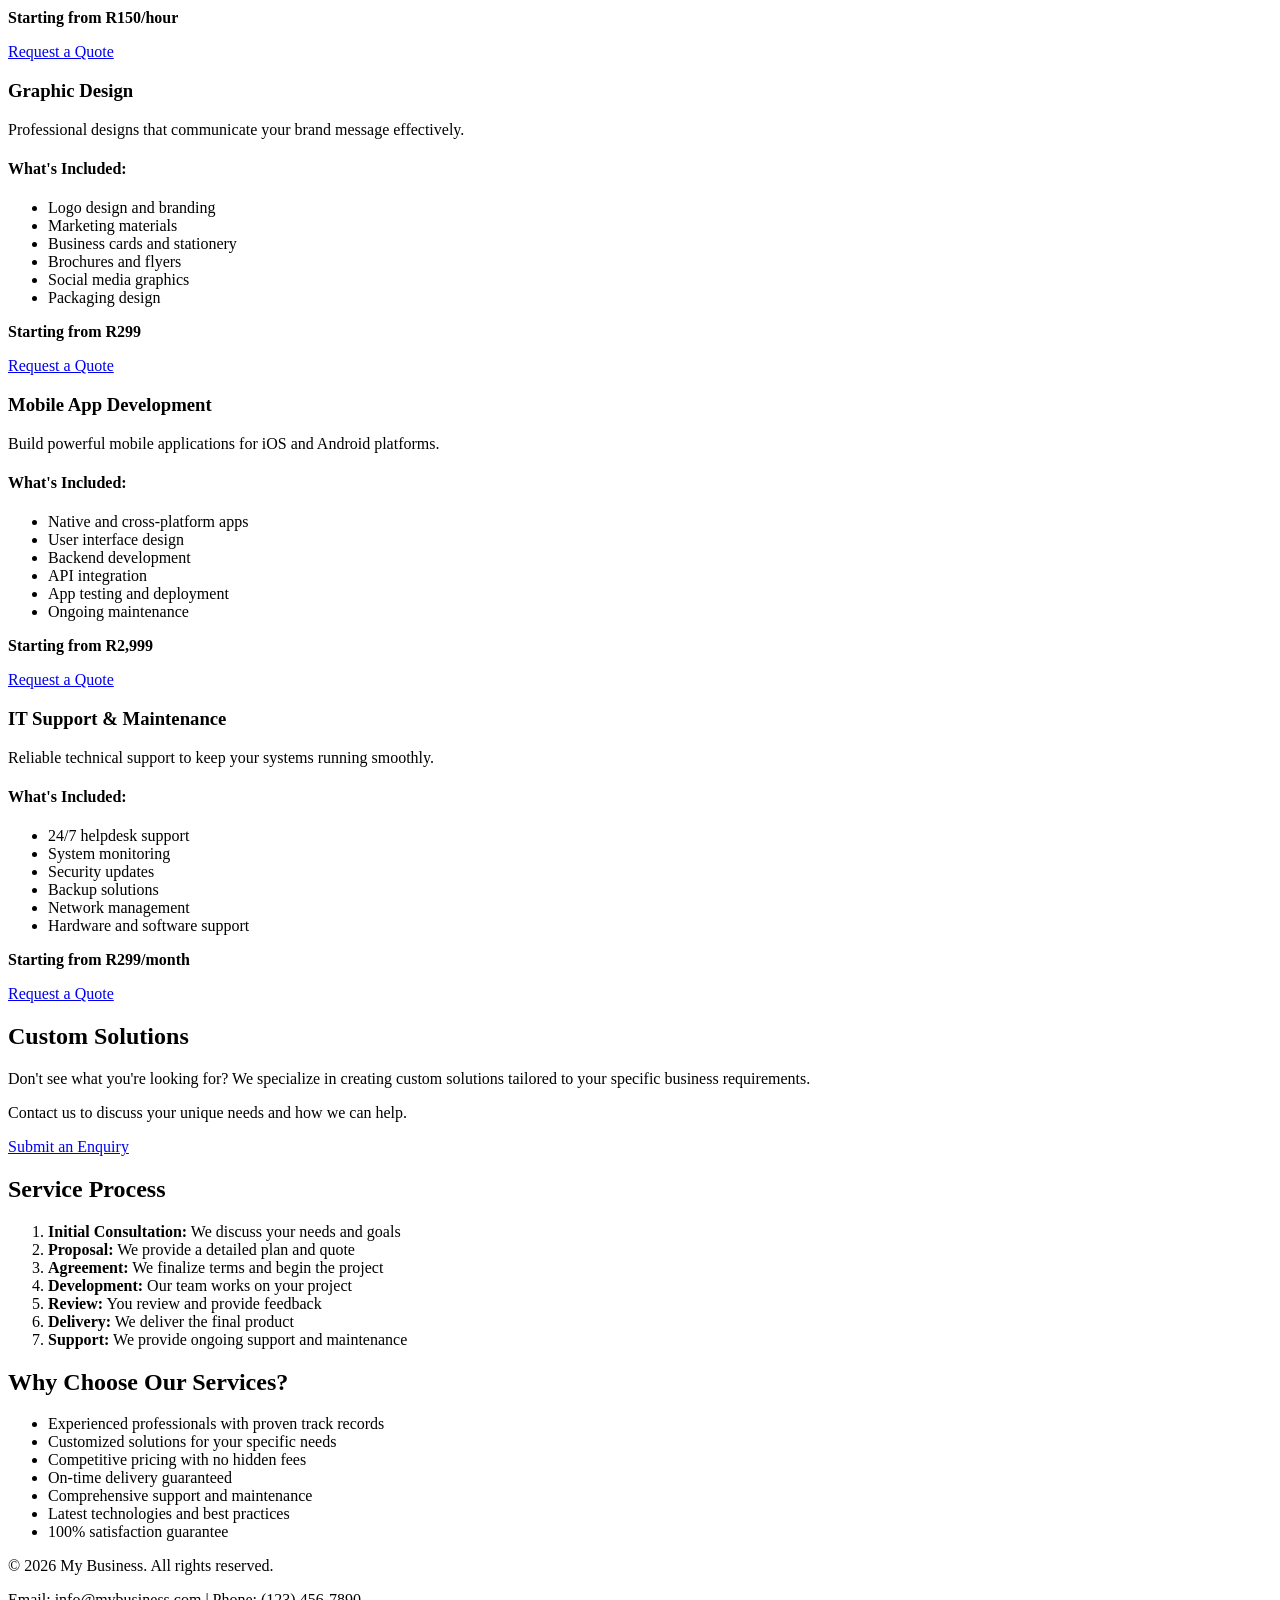
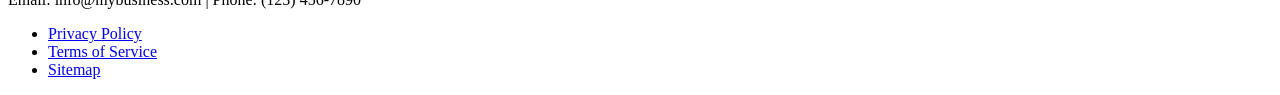
<file: BEAUTY GLAMOUR/services.html>
<!DOCTYPE html>
<html lang="en">
<head>
    <meta charset="UTF-8">
    <meta name="viewport" content="width=device-width, initial-scale=1.0">
    <title>Our Services - My Business</title>
</head>
<body>
    <header>
        <h1>My Business</h1>
        <nav>
            <ul>
                <li><a href="index.html">Home</a></li>
                <li><a href="about.html">About Us</a></li>
                <li><a href="services.html">Services</a></li>
                <li><a href="enquiry.html">Enquiry</a></li>
                <li><a href="contact.html">Contact</a></li>
            </ul>
        </nav>
    </header>

    <main>
        <h4>service</h4>
        <img src="images/2024-04-25_3.51.16_PM_480x480.webp" alt="service" width="400px" height="400px"
        <section>
            <h2>Our Services</h2>
            <p>We offer a comprehensive range of professional services tailored to meet your business needs. Our expert team is dedicated to delivering results that drive your success.</p>
        </section>

        <section>
            <article>
                <h3>Web Development</h3>
                <p>Create stunning, responsive websites that engage your audience and drive conversions.</p>
                <h4>What's Included:</h4>
                <ul>
                    <li>Custom website design</li>
                    <li>Responsive mobile-friendly layouts</li>
                    <li>Content management systems</li>
                    <li>E-commerce solutions</li>
                    <li>Website maintenance and support</li>
                    <li>SEO optimization</li>
                </ul>
                <p><strong>Starting from R999</strong></p>
                <a href="enquiry.html">Request a Quote</a>
            </article>

            <article>
                <h3>Digital Marketing</h3>
                <p>Boost your online presence and reach your target audience effectively.</p>
                <h4>What's Included:</h4>
                <ul>
                    <li>Social media marketing</li>
                    <li>Search engine optimization (SEO)</li>
                    <li>Pay-per-click advertising (PPC)</li>
                    <li>Email marketing campaigns</li>
                    <li>Content marketing</li>
                    <li>Analytics and reporting</li>
                </ul>
                <p><strong>Starting from R499/month</strong></p>
                <a href="enquiry.html">Request a Quote</a>
            </article>

            <article>
                <h3>Business Consulting</h3>
                <p>Expert guidance to help your business grow and overcome challenges.</p>
                <h4>What's Included:</h4>
                <ul>
                    <li>Business strategy development</li>
                    <li>Market analysis and research</li>
                    <li>Process optimization</li>
                    <li>Financial planning</li>
                    <li>Change management</li>
                    <li>Performance improvement</li>
                </ul>
                <p><strong>Starting from R150/hour</strong></p>
                <a href="enquiry.html">Request a Quote</a>
            </article>

            <article>
                <h3>Graphic Design</h3>
                <p>Professional designs that communicate your brand message effectively.</p>
                <h4>What's Included:</h4>
                <ul>
                    <li>Logo design and branding</li>
                    <li>Marketing materials</li>
                    <li>Business cards and stationery</li>
                    <li>Brochures and flyers</li>
                    <li>Social media graphics</li>
                    <li>Packaging design</li>
                </ul>
                <p><strong>Starting from R299</strong></p>
                <a href="enquiry.html">Request a Quote</a>
            </article>

            <article>
                <h3>Mobile App Development</h3>
                <p>Build powerful mobile applications for iOS and Android platforms.</p>
                <h4>What's Included:</h4>
                <ul>
                    <li>Native and cross-platform apps</li>
                    <li>User interface design</li>
                    <li>Backend development</li>
                    <li>API integration</li>
                    <li>App testing and deployment</li>
                    <li>Ongoing maintenance</li>
                </ul>
                <p><strong>Starting from R2,999</strong></p>
                <a href="enquiry.html">Request a Quote</a>
            </article>

            <article>
                <h3>IT Support & Maintenance</h3>
                <p>Reliable technical support to keep your systems running smoothly.</p>
                <h4>What's Included:</h4>
                <ul>
                    <li>24/7 helpdesk support</li>
                    <li>System monitoring</li>
                    <li>Security updates</li>
                    <li>Backup solutions</li>
                    <li>Network management</li>
                    <li>Hardware and software support</li>
                </ul>
                <p><strong>Starting from R299/month</strong></p>
                <a href="enquiry.html">Request a Quote</a>
            </article>
        </section>

        <section>
            <h2>Custom Solutions</h2>
            <p>Don't see what you're looking for? We specialize in creating custom solutions tailored to your specific business requirements.</p>
            <p>Contact us to discuss your unique needs and how we can help.</p>
            <a href="enquiry.html">Submit an Enquiry</a>
        </section>

        <section>
            <h2>Service Process</h2>
            <ol>
                <li><strong>Initial Consultation:</strong> We discuss your needs and goals</li>
                <li><strong>Proposal:</strong> We provide a detailed plan and quote</li>
                <li><strong>Agreement:</strong> We finalize terms and begin the project</li>
                <li><strong>Development:</strong> Our team works on your project</li>
                <li><strong>Review:</strong> You review and provide feedback</li>
                <li><strong>Delivery:</strong> We deliver the final product</li>
                <li><strong>Support:</strong> We provide ongoing support and maintenance</li>
            </ol>
        </section>

        <section>
            <h2>Why Choose Our Services?</h2>
            <ul>
                <li>Experienced professionals with proven track records</li>
                <li>Customized solutions for your specific needs</li>
                <li>Competitive pricing with no hidden fees</li>
                <li>On-time delivery guaranteed</li>
                <li>Comprehensive support and maintenance</li>
                <li>Latest technologies and best practices</li>
                <li>100% satisfaction guarantee</li>
            </ul>
        </section>
    </main>

    <footer>
        <p>&copy; 2026 My Business. All rights reserved.</p>
        <p>Email: info@mybusiness.com | Phone: (123) 456-7890</p>
        <nav>
            <ul>
                <li><a href="#">Privacy Policy</a></li>
                <li><a href="#">Terms of Service</a></li>
                <li><a href="#">Sitemap</a></li>
            </ul>
        </nav>
    </footer>
</body>
</html>
</file>
<file: styles.css>
{
    margin: 0;
    padding: 0;
    box-sizing: border-box;
}

body {
    background: #fff8f5;  
    font-family: 'Segoe UI', Roboto, 'Helvetica Neue', system-ui, -apple-system, sans-serif;
    color: #2c2a29;
    line-height: 1.5;
}

h1, h2, h3, h4 {
    font-weight: 550;
    letter-spacing: -0.3px;
}

h1 {
    font-size: 2rem;
    background: linear-gradient(125deg, #b55b5c, #aa6f6f);
    background-clip: text;
    -webkit-background-clip: text;
    color: transparent;
    margin-bottom: 0.25rem;
}

h2 {
    font-size: 1.7rem;
    border-left: 5px solid #e4b1ab;
    padding-left: 0.9rem;
    margin: 1.8rem 0 1rem 0;
    color: #4a3b3a;
}

h3 {
    font-size: 1.3rem;
    margin-top: 1.4rem;
    margin-bottom: 0.5rem;
    color: #b55b5c;
    font-weight: 520;
}

h4 {
    font-size: 1.15rem;
    font-weight: 480;
    color: #9f6e6b;
    margin: 0.8rem 0 0.3rem;
}

p {
    color: #4a4442;
    margin-bottom: 0.9rem;
}

header {
    background: #ffffffea;
    backdrop-filter: blur(2px);
    padding: 0.7rem 1.5rem;
    display: flex;
    flex-wrap: wrap;
    align-items: baseline;
    justify-content: space-between;
    border-bottom: 1px solid #f0dbd6;
    box-shadow: 0 2px 5px rgba(0,0,0,0.02);
    position: sticky;
    top: 0;
    z-index: 99;
}

header h1 {
    font-size: 1.8rem;
    margin: 0;
}

.nav ul, header nav ul {
    display: flex;
    gap: 1.2rem;
    list-style: none;
    flex-wrap: wrap;
}

header nav ul li a {
    text-decoration: none;
    color: #5e4b48;
    font-weight: 500;
    padding: 0.3rem 0;
    border-bottom: 2px dotted transparent;
    transition: 0.2s;
}

header nav ul li a:hover {
    border-bottom-color: #e2a39e;
    color: #b75a58;
}

main {
    max-width: 1200px;
    margin: 2rem auto;
    padding: 0 1.2rem;
}

section {
    background: white;
    border-radius: 1.8rem 1.2rem 1.8rem 1.2rem;
    padding: 1.5rem 1.8rem;
    margin-bottom: 2rem;
    box-shadow: 0 3px 9px #f1e2de;
    border: 1px solid #f7e2dd;
}

section:hover {
    box-shadow: 0 8px 20px #e7cfca;
    transition: 0.2s;
}

img {
    max-width: 100%;
    border-radius: 1.4rem;
    display: block;
    object-fit: cover;
    filter: brightness(0.99);
    margin: 0.5rem 0;
}

img[alt="wig"], img[alt="frontal"] {
    border-radius: 2rem 1rem 2rem 1rem;
    background: #faeae7;
    padding: 0.2rem;
}

button,
input[type="submit"],
a[href*="services.html"],
a[href*="enquiry.html"],
a[href*="contact.html"],
a[href*="product.html"],
a[href*="index.html"],
a[href*="about.html"],
section a[href="#"] {
    background: #dbb1ac;
    color: white !important;
    padding: 0.5rem 1.3rem;
    border-radius: 2.5rem;
    font-weight: 500;
    border: none;
    display: inline-block;
    cursor: pointer;
    transition: 0.15s linear;
    text-decoration: none;
    font-size: 0.9rem;
    box-shadow: 0 1px 2px rgba(0,0,0,0.05);
}

button:hover,
input[type="submit"]:hover,
a[href*="services.html"]:hover {
    background: #b87a76;
    transform: scale(0.98);
    box-shadow: none;
}

button[type="reset"] {
    background: #eedad5;
    color: #6f514c !important;
}

button[type="reset"]:hover {
    background: #e2c2bb;
    transform: none;
}

fieldset {
    border: 1px solid #f0d3cd;
    border-radius: 1.5rem;
    padding: 1.2rem 1.5rem;
    margin-bottom: 1.5rem;
    background: #fffaf8;
}

legend {
    font-weight: 550;
    padding: 0 0.8rem;
    color: #b17874;
    font-size: 1rem;
}

label {
    display: block;
    margin-top: 1rem;
    margin-bottom: 0.2rem;
    font-weight: 470;
    color: #4c3f3d;
}

input, select, textarea {
    width: 100%;
    padding: 0.7rem 1rem;
    border: 1px solid #eed5cf;
    border-radius: 1.2rem;
    background: #fffcfb;
    font-family: inherit;
    font-size: 0.9rem;
}

input:focus, select:focus, textarea:focus {
    border-color: #e2a99f;
    outline: none;
    background: #fff6f3;
}

input[type="checkbox"], input[type="radio"] {
    width: auto;
    margin-right: 0.4rem;
    accent-color: #c6857e;
}

textarea {
    resize: vertical;
}

fieldset label {
    display: inline-flex;
    align-items: center;
    margin-right: 1rem;
    font-weight: normal;
    margin-top: 0.5rem;
}

table {
    width: 100%;
    border-collapse: separate;
    border-spacing: 0;
    background: white;
    border-radius: 1.2rem;
    overflow: hidden;
    margin: 1rem 0;
}

th, td {
    padding: 0.7rem 1rem;
    border-bottom: 1px solid #f4dfda;
    text-align: left;
}

th {
    background: #faece8;
    color: #6f4a46;
    font-weight: 600;
}

section:has(article) {
    display: flex;
    flex-wrap: wrap;
    gap: 1.3rem;
    justify-content: flex-start;
}

article {
    background: #fffdfb;
    border-radius: 1.6rem;
    padding: 1.2rem;
    flex: 1 1 260px;
    border: 1px solid #f4e0db;
    transition: all 0.2s;
}

article:hover {
    background: #fff5f2;
    border-color: #e2bcb5;
    transform: translateY(-3px);
}

article img {
    width: 100%;
    aspect-ratio: 1/1;
    object-fit: cover;
    border-radius: 1rem;
    margin-bottom: 0.7rem;
}

article h4, article h3 {
    margin-top: 0.2rem;
    color: #be7c77;
}

blockquote {
    background: #fcf0ed;
    padding: 1rem 1.4rem;
    border-radius: 2rem 0.8rem 2rem 0.8rem;
    margin: 1rem 0;
    border-left: 6px solid #e4b1aa;
}

blockquote p {
    font-style: normal;
    font-weight: 450;
}

blockquote footer {
    background: none;
    font-size: 0.8rem;
    margin-top: 0.3rem;
    color: #b17974;
}

footer {
    background: #fef5f2;
    border-top: 1px solid #f0dbd6;
    padding: 1.8rem 1rem;
    text-align: center;
    margin-top: 2.5rem;
}

footer p {
    font-size: 0.75rem;
    color: #8f7470;
    margin: 0.3rem;
}

footer nav ul {
    display: flex;
    justify-content: center;
    gap: 1rem;
    list-style: none;
    margin-top: 0.7rem;
}

footer nav ul li a {
    color: #9c7a75;
    font-size: 0.7rem;
    text-decoration: underline dotted;
}

footer nav ul li a:hover {
    color: #bd807a;
}

iframe {
    width: 100%;
    border-radius: 1.5rem;
    border: 1px solid #eed7d1;
    margin: 0.5rem 0;
}

address {
    font-style: normal;
    background: #fef7f4;
    padding: 0.8rem 1rem;
    border-radius: 1rem;
    line-height: 1.5;
    margin: 0.8rem 0;
}

dl {
    background: #fdf3f0;
    padding: 1rem;
    border-radius: 1.2rem;
}

dt {
    font-weight: 600;
    margin-top: 0.7rem;
    color: #b0726d;
}

dd {
    margin-left: 1rem;
    margin-bottom: 0.5rem;
    color: #5c4b48;
}

ul, ol {
    margin-left: 1.2rem;
    margin-bottom: 0.8rem;
}

li {
    margin: 0.3rem 0;
}

section:first-of-type {
    border-top-left-radius: 2rem;
    border-bottom-right-radius: 2rem;
}

form button {
    margin-right: 0.7rem;
    margin-top: 0.5rem;
}

@media (max-width: 760px) {
    header {
        flex-direction: column;
        align-items: center;
        text-align: center;
    }
    .nav ul, header nav ul {
        justify-content: center;
        gap: 0.9rem;
    }
    section {
        padding: 1.2rem;
    }
    h2 {
        font-size: 1.4rem;
    }
    button, .btn {
        width: 100%;
        margin-bottom: 0.5rem;
    }
    table {
        display: block;
        overflow-x: auto;
    }
}

@media (max-width: 480px) {
    body {
        font-size: 0.95rem;
    }
    h1 {
        font-size: 1.5rem;
    }
    header nav ul li a {
        font-size: 0.8rem;
    }
    .nav ul {
        gap: 0.7rem;
    }
}

article img:hover {
    filter: brightness(0.97);
    transform: rotate(0.5deg);
    transition: 0.1s;
}

a {
    text-decoration: none;
    color: #b87a76;
}

a:hover {
    text-decoration: underline wavy #e2afa9;
}

input::placeholder, textarea::placeholder {
    color: #ceb7b2;
    font-size: 0.8rem;
}

footer {
    border-radius: 1rem 1rem 0 0;
}
}
.precious {width: 50px;
       height: 50px;
       border-radius: 50%;
       animation: spin 4s linear infinite;
       
}
@keyframes spin {
    from{transform:rotate(0deg)}
    to{transform: rotate(360deg);
    }
}
</file>
